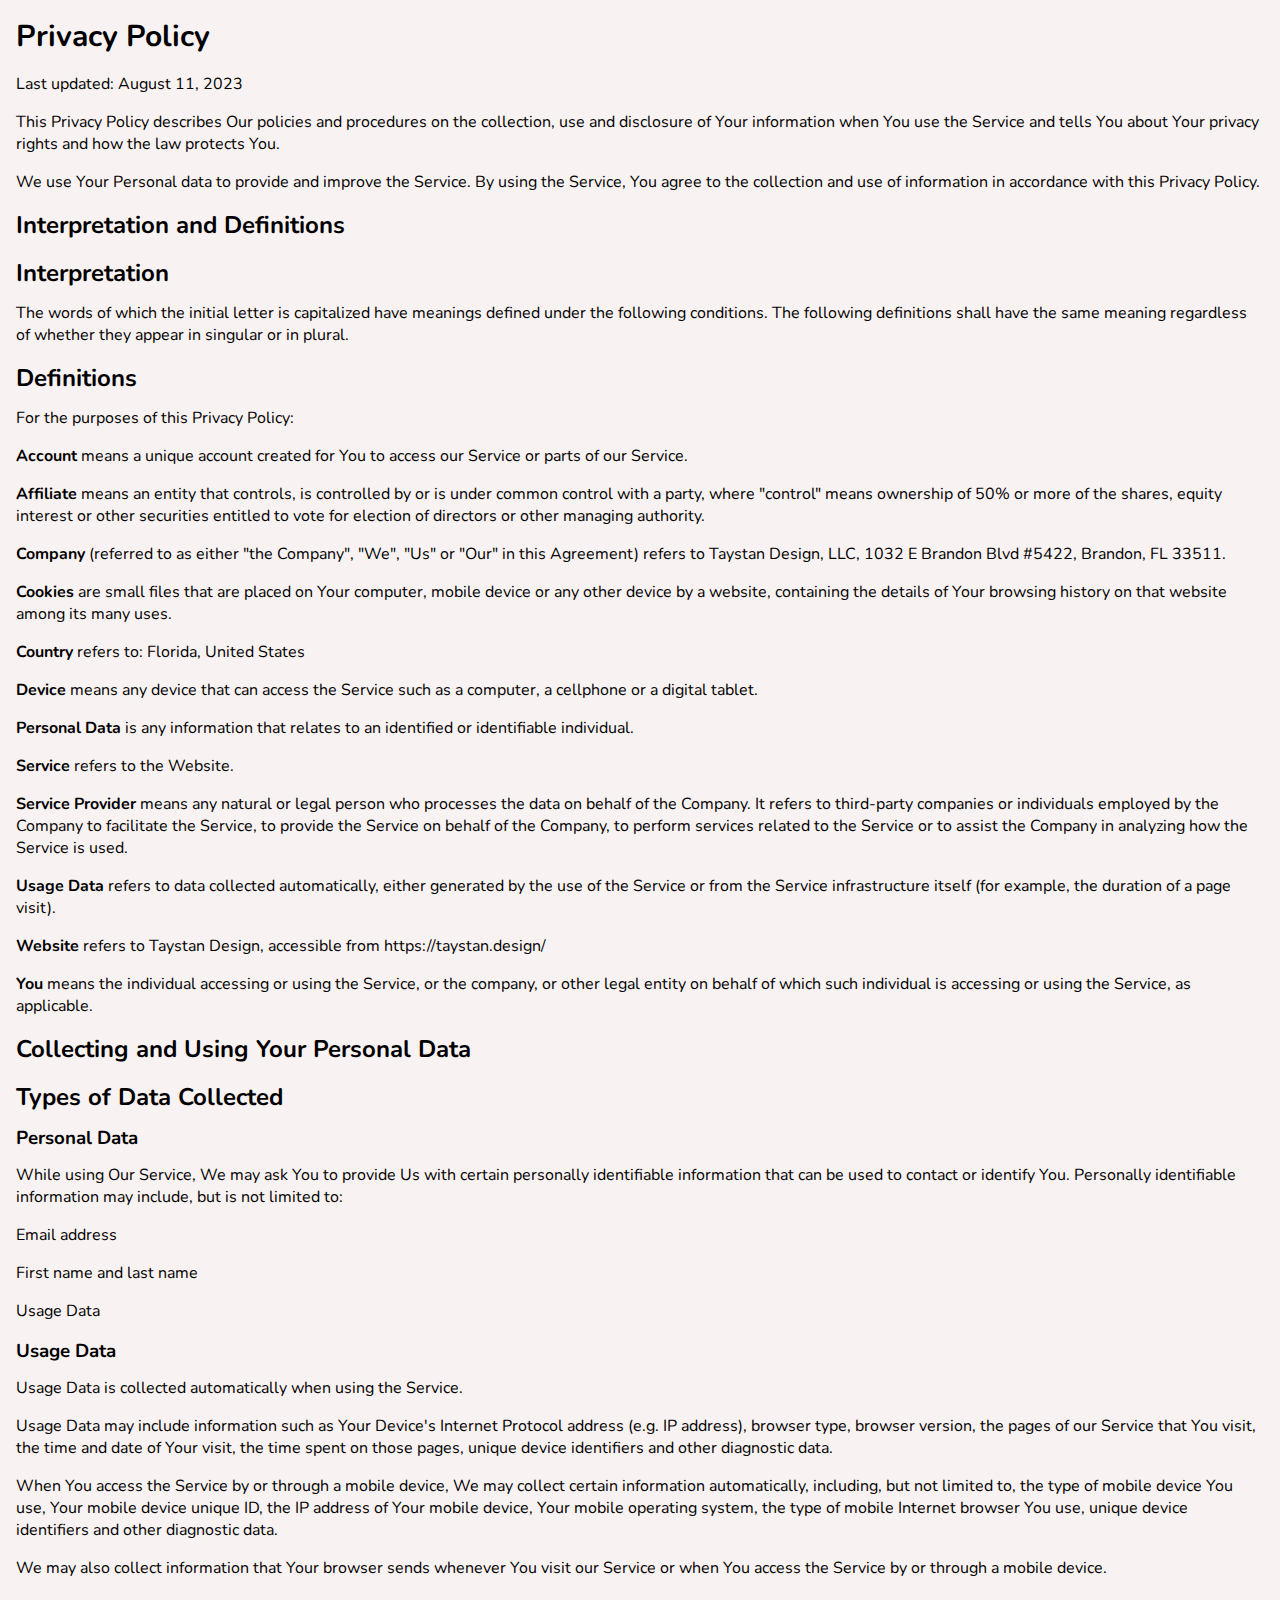
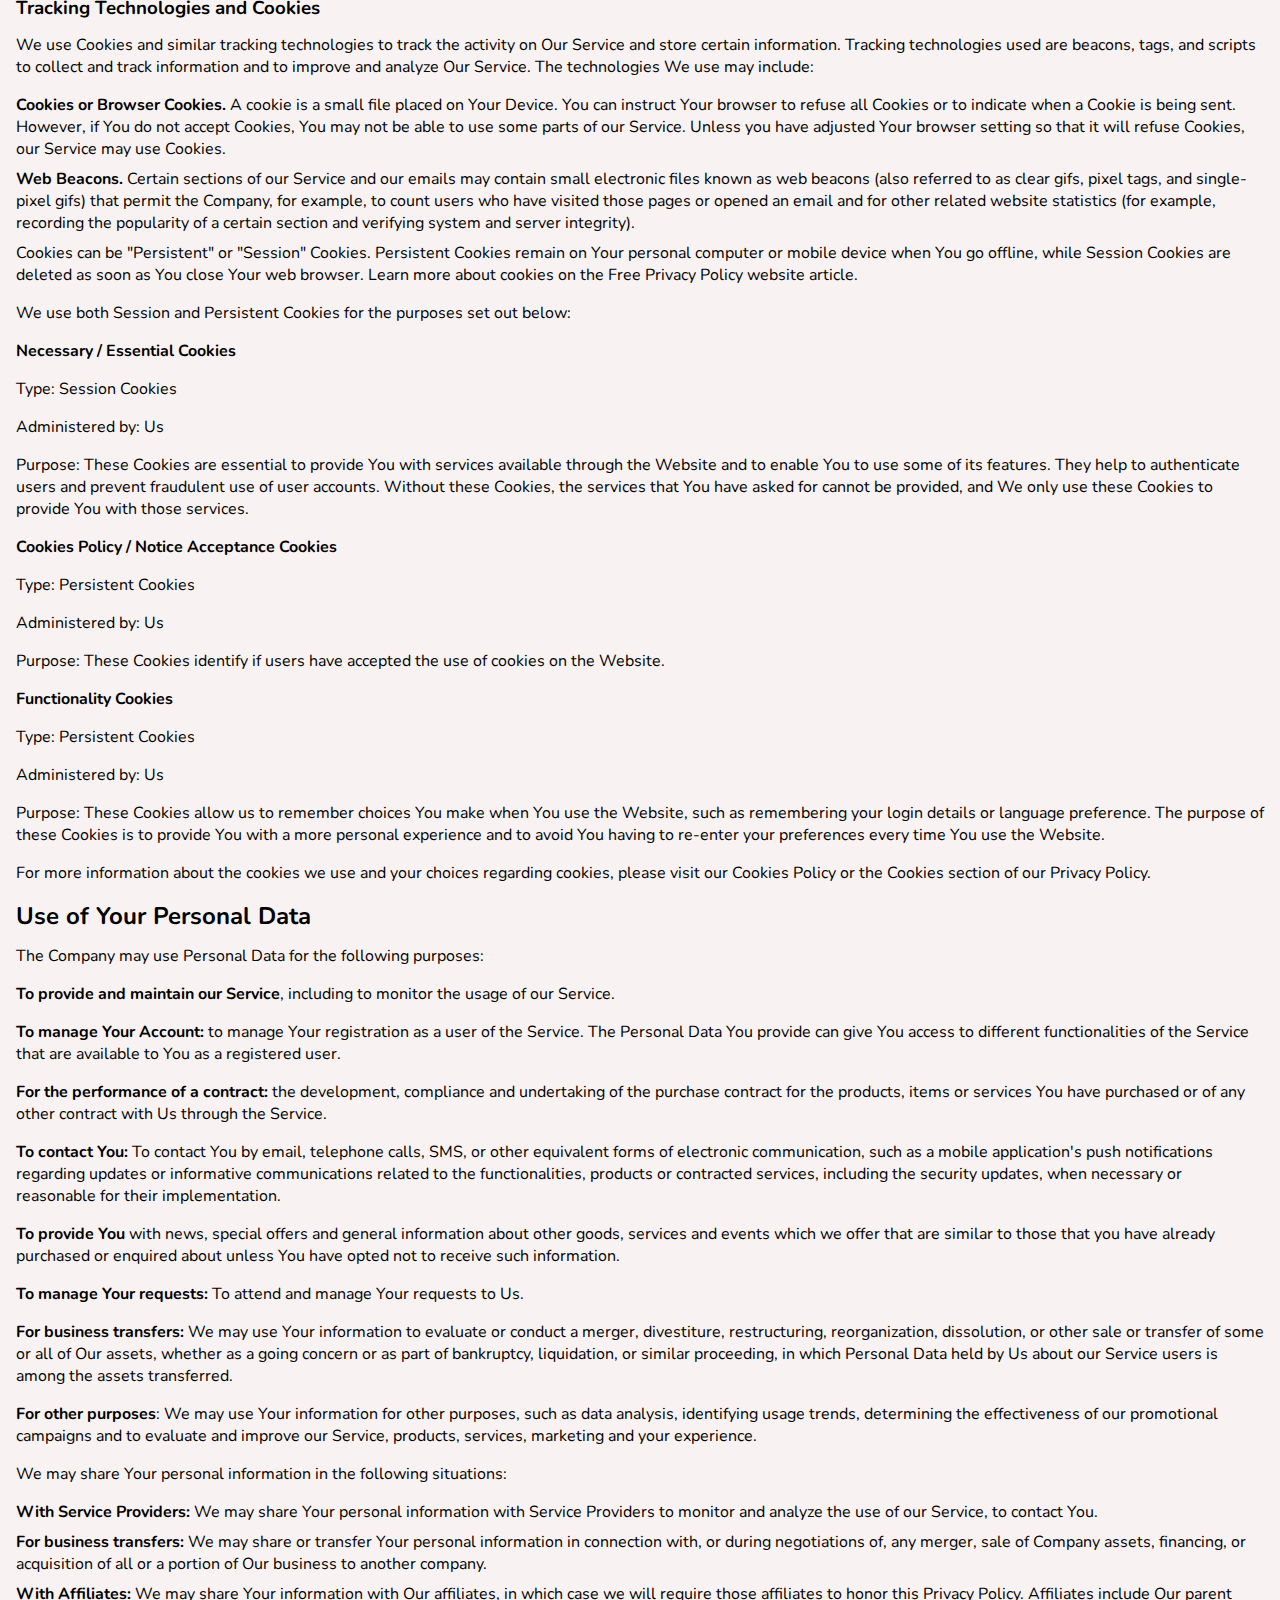
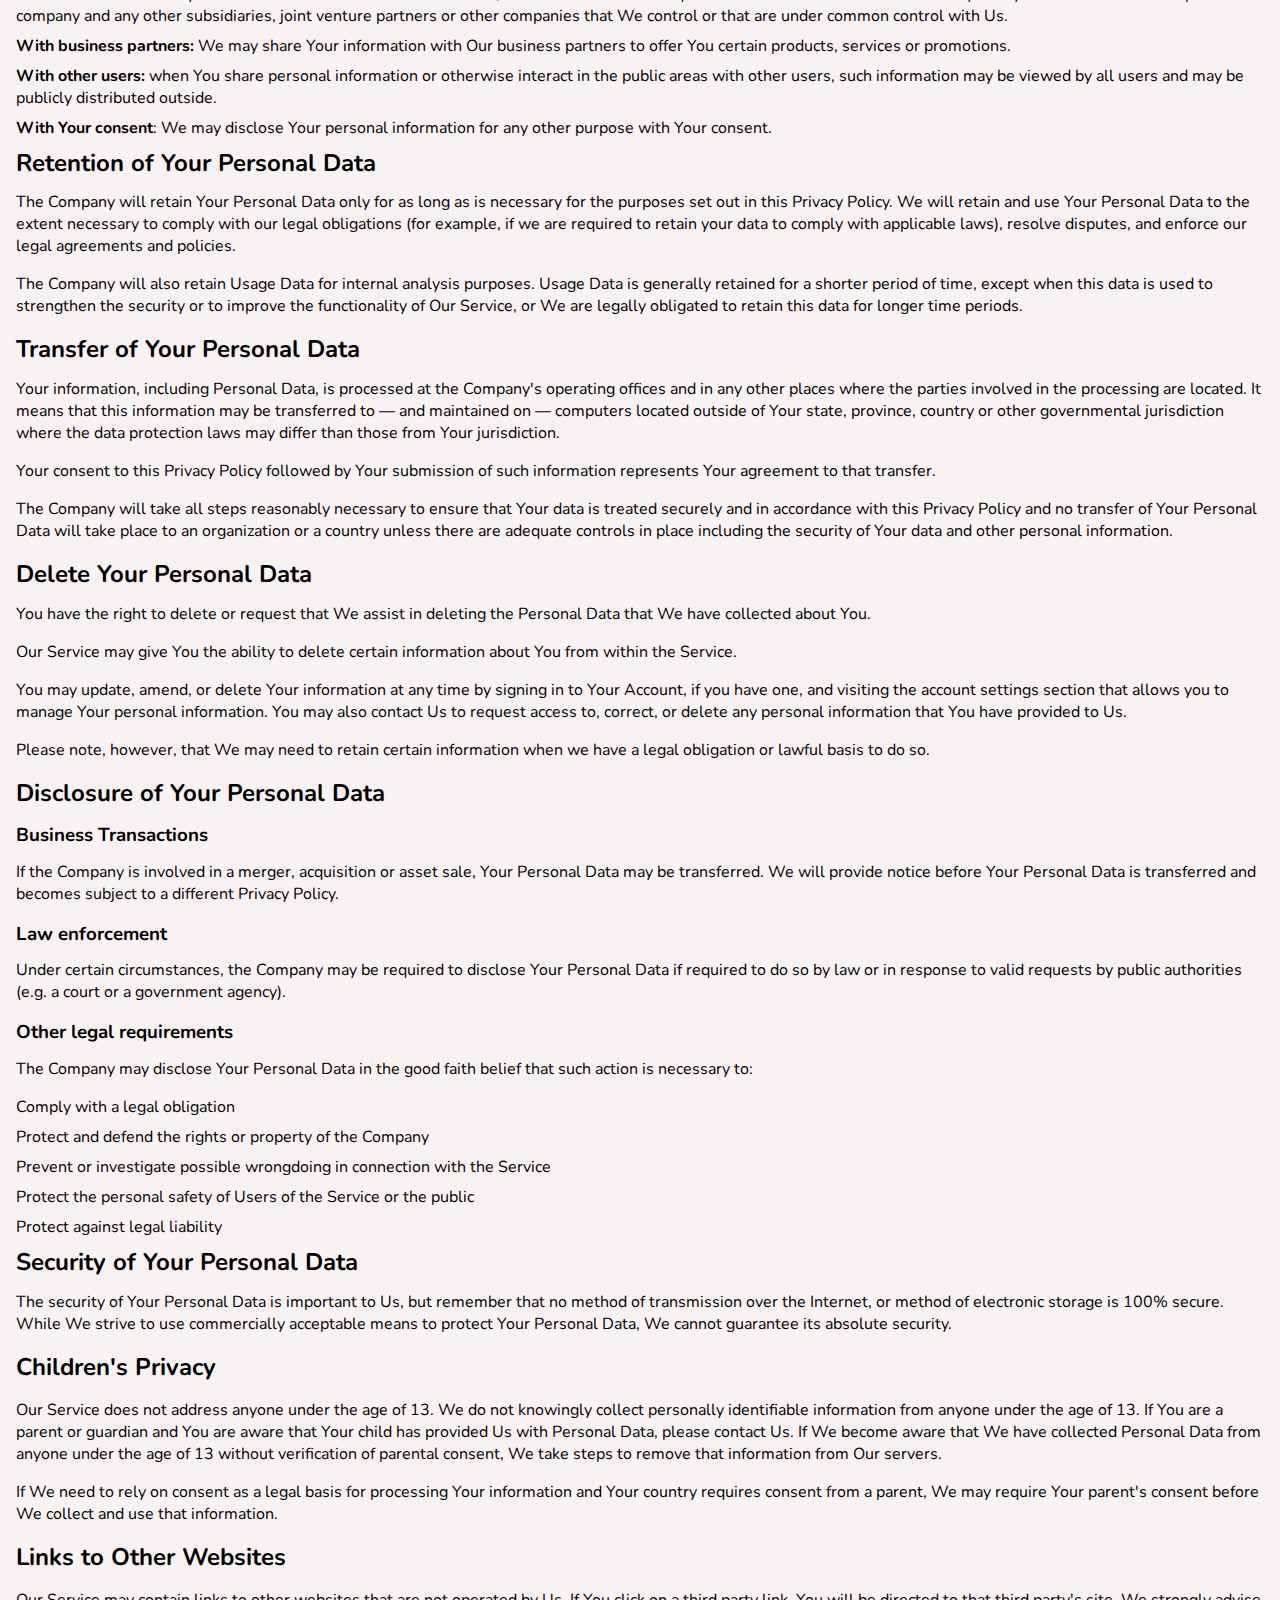
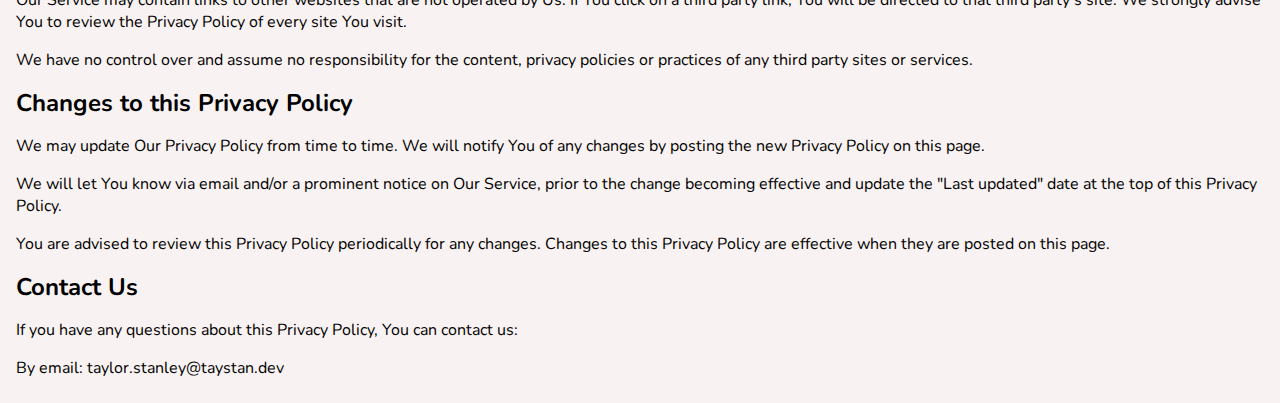
<file: privacy_policy.html>
<!DOCTYPE html>
<html lang="en">
<head>
    <meta charset="UTF-8">
    <meta name="viewport" content="width=device-width, initial-scale=1.0">
    <meta name="description" content="Taystan Privacy Policy">
    <meta property='og:description' content="Taystan Privacy Policy"/>
    <title>Privacy Policy</title>
    <meta property='og:title' content='Taystan Design'/>
    <meta property='og:image' content='https://i.imgur.com/FupfHAq.png/'>
    <meta property='og:description' content="Taystan Freelance Web Designer/Developer and I specialize in creating visually appealing and user-friendly websites for businesses and individuals. Let's work together to make your online presence stand out!"/>
    <meta property='og:url' content='https://taystan.design'/>
    <meta property='og:image:width' content='147' />
    <meta property='og:image:height' content='78' />
    <meta name="keywords" content="Web design services, Freelance web designer, Freelance web developer, Responsive web design, Custom website design, Affordable web design, Professional web development, Creative website solutions, UI/UX design, Mobile-friendly websites, WordPress design and development, Squarespace web design, Shopify web design, Webflow web design, Graphic design for the web, Portfolio website design, Small business website design, Entrepeneur web design, women owned business web design,
    Personal website design, Landing page design, Website redesign, SEO-friendly websites, CMS integration, Front-end development, Website maintenance, HTML/CSS design, Web animation and interactivity, User-centered design">
    <!-- Favicon -->
    <link rel="shortcut icon" type="image/x-icon" href="https://i.imgur.com/FupfHAq.png/">

    <!-- Google Fonts -->
    <link rel="preconnect" href="https://fonts.googleapis.com">
    <link rel="preconnect" href="https://fonts.gstatic.com" crossorigin>
    <link href="https://fonts.googleapis.com/css2?family=Nunito:wght@400;600;700;800;900&display=swap" rel="stylesheet">

    <!-- CSS -->
    <link rel="stylesheet" href="css/styles.css" type="text/css">

    <style>
        h1, p {
            margin-bottom: 1rem;
        }

        h1 {
            font-size: 24px;
        }

        h2, h3 {
            margin-bottom: 0.8rem;
        }

        ul li {
            margin-bottom: 0.5rem;
        }

        body {
            padding: 1rem;
        }
    </style>
</head>
<body>
    <h1 style="font-size: 30px;">Privacy Policy</h1>
<p>Last updated: August 11, 2023</p>
<p>This Privacy Policy describes Our policies and procedures on the collection, use and disclosure of Your information when You use the Service and tells You about Your privacy rights and how the law protects You.</p>
<p>We use Your Personal data to provide and improve the Service. By using the Service, You agree to the collection and use of information in accordance with this Privacy Policy.</p>
<h1>Interpretation and Definitions</h1>
<h2>Interpretation</h2>
<p>The words of which the initial letter is capitalized have meanings defined under the following conditions. The following definitions shall have the same meaning regardless of whether they appear in singular or in plural.</p>
<h2>Definitions</h2>
<p>For the purposes of this Privacy Policy:</p>
<ul>
<li>
<p><strong>Account</strong> means a unique account created for You to access our Service or parts of our Service.</p>
</li>
<li>
<p><strong>Affiliate</strong> means an entity that controls, is controlled by or is under common control with a party, where &quot;control&quot; means ownership of 50% or more of the shares, equity interest or other securities entitled to vote for election of directors or other managing authority.</p>
</li>
<li>
<p><strong>Company</strong> (referred to as either &quot;the Company&quot;, &quot;We&quot;, &quot;Us&quot; or &quot;Our&quot; in this Agreement) refers to Taystan Design, LLC, 1032 E Brandon Blvd #5422, Brandon, FL 33511.</p>
</li>
<li>
<p><strong>Cookies</strong> are small files that are placed on Your computer, mobile device or any other device by a website, containing the details of Your browsing history on that website among its many uses.</p>
</li>
<li>
<p><strong>Country</strong> refers to: Florida,  United States</p>
</li>
<li>
<p><strong>Device</strong> means any device that can access the Service such as a computer, a cellphone or a digital tablet.</p>
</li>
<li>
<p><strong>Personal Data</strong> is any information that relates to an identified or identifiable individual.</p>
</li>
<li>
<p><strong>Service</strong> refers to the Website.</p>
</li>
<li>
<p><strong>Service Provider</strong> means any natural or legal person who processes the data on behalf of the Company. It refers to third-party companies or individuals employed by the Company to facilitate the Service, to provide the Service on behalf of the Company, to perform services related to the Service or to assist the Company in analyzing how the Service is used.</p>
</li>
<li>
<p><strong>Usage Data</strong> refers to data collected automatically, either generated by the use of the Service or from the Service infrastructure itself (for example, the duration of a page visit).</p>
</li>
<li>
<p><strong>Website</strong> refers to Taystan Design, accessible from <a href="https://taystan.design/" rel="external nofollow noopener" target="_blank">https://taystan.design/</a></p>
</li>
<li>
<p><strong>You</strong> means the individual accessing or using the Service, or the company, or other legal entity on behalf of which such individual is accessing or using the Service, as applicable.</p>
</li>
</ul>
<h1>Collecting and Using Your Personal Data</h1>
<h2>Types of Data Collected</h2>
<h3>Personal Data</h3>
<p>While using Our Service, We may ask You to provide Us with certain personally identifiable information that can be used to contact or identify You. Personally identifiable information may include, but is not limited to:</p>
<ul>
<li>
<p>Email address</p>
</li>
<li>
<p>First name and last name</p>
</li>
<li>
<p>Usage Data</p>
</li>
</ul>
<h3>Usage Data</h3>
<p>Usage Data is collected automatically when using the Service.</p>
<p>Usage Data may include information such as Your Device's Internet Protocol address (e.g. IP address), browser type, browser version, the pages of our Service that You visit, the time and date of Your visit, the time spent on those pages, unique device identifiers and other diagnostic data.</p>
<p>When You access the Service by or through a mobile device, We may collect certain information automatically, including, but not limited to, the type of mobile device You use, Your mobile device unique ID, the IP address of Your mobile device, Your mobile operating system, the type of mobile Internet browser You use, unique device identifiers and other diagnostic data.</p>
<p>We may also collect information that Your browser sends whenever You visit our Service or when You access the Service by or through a mobile device.</p>
<h3>Tracking Technologies and Cookies</h3>
<p>We use Cookies and similar tracking technologies to track the activity on Our Service and store certain information. Tracking technologies used are beacons, tags, and scripts to collect and track information and to improve and analyze Our Service. The technologies We use may include:</p>
<ul>
<li><strong>Cookies or Browser Cookies.</strong> A cookie is a small file placed on Your Device. You can instruct Your browser to refuse all Cookies or to indicate when a Cookie is being sent. However, if You do not accept Cookies, You may not be able to use some parts of our Service. Unless you have adjusted Your browser setting so that it will refuse Cookies, our Service may use Cookies.</li>
<li><strong>Web Beacons.</strong> Certain sections of our Service and our emails may contain small electronic files known as web beacons (also referred to as clear gifs, pixel tags, and single-pixel gifs) that permit the Company, for example, to count users who have visited those pages or opened an email and for other related website statistics (for example, recording the popularity of a certain section and verifying system and server integrity).</li>
</ul>
<p>Cookies can be &quot;Persistent&quot; or &quot;Session&quot; Cookies. Persistent Cookies remain on Your personal computer or mobile device when You go offline, while Session Cookies are deleted as soon as You close Your web browser. Learn more about cookies on the <a href="https://www.freeprivacypolicy.com/blog/sample-privacy-policy-template/#Use_Of_Cookies_And_Tracking" target="_blank">Free Privacy Policy website</a> article.</p>
<p>We use both Session and Persistent Cookies for the purposes set out below:</p>
<ul>
<li>
<p><strong>Necessary / Essential Cookies</strong></p>
<p>Type: Session Cookies</p>
<p>Administered by: Us</p>
<p>Purpose: These Cookies are essential to provide You with services available through the Website and to enable You to use some of its features. They help to authenticate users and prevent fraudulent use of user accounts. Without these Cookies, the services that You have asked for cannot be provided, and We only use these Cookies to provide You with those services.</p>
</li>
<li>
<p><strong>Cookies Policy / Notice Acceptance Cookies</strong></p>
<p>Type: Persistent Cookies</p>
<p>Administered by: Us</p>
<p>Purpose: These Cookies identify if users have accepted the use of cookies on the Website.</p>
</li>
<li>
<p><strong>Functionality Cookies</strong></p>
<p>Type: Persistent Cookies</p>
<p>Administered by: Us</p>
<p>Purpose: These Cookies allow us to remember choices You make when You use the Website, such as remembering your login details or language preference. The purpose of these Cookies is to provide You with a more personal experience and to avoid You having to re-enter your preferences every time You use the Website.</p>
</li>
</ul>
<p>For more information about the cookies we use and your choices regarding cookies, please visit our Cookies Policy or the Cookies section of our Privacy Policy.</p>
<h2>Use of Your Personal Data</h2>
<p>The Company may use Personal Data for the following purposes:</p>
<ul>
<li>
<p><strong>To provide and maintain our Service</strong>, including to monitor the usage of our Service.</p>
</li>
<li>
<p><strong>To manage Your Account:</strong> to manage Your registration as a user of the Service. The Personal Data You provide can give You access to different functionalities of the Service that are available to You as a registered user.</p>
</li>
<li>
<p><strong>For the performance of a contract:</strong> the development, compliance and undertaking of the purchase contract for the products, items or services You have purchased or of any other contract with Us through the Service.</p>
</li>
<li>
<p><strong>To contact You:</strong> To contact You by email, telephone calls, SMS, or other equivalent forms of electronic communication, such as a mobile application's push notifications regarding updates or informative communications related to the functionalities, products or contracted services, including the security updates, when necessary or reasonable for their implementation.</p>
</li>
<li>
<p><strong>To provide You</strong> with news, special offers and general information about other goods, services and events which we offer that are similar to those that you have already purchased or enquired about unless You have opted not to receive such information.</p>
</li>
<li>
<p><strong>To manage Your requests:</strong> To attend and manage Your requests to Us.</p>
</li>
<li>
<p><strong>For business transfers:</strong> We may use Your information to evaluate or conduct a merger, divestiture, restructuring, reorganization, dissolution, or other sale or transfer of some or all of Our assets, whether as a going concern or as part of bankruptcy, liquidation, or similar proceeding, in which Personal Data held by Us about our Service users is among the assets transferred.</p>
</li>
<li>
<p><strong>For other purposes</strong>: We may use Your information for other purposes, such as data analysis, identifying usage trends, determining the effectiveness of our promotional campaigns and to evaluate and improve our Service, products, services, marketing and your experience.</p>
</li>
</ul>
<p>We may share Your personal information in the following situations:</p>
<ul>
<li><strong>With Service Providers:</strong> We may share Your personal information with Service Providers to monitor and analyze the use of our Service,  to contact You.</li>
<li><strong>For business transfers:</strong> We may share or transfer Your personal information in connection with, or during negotiations of, any merger, sale of Company assets, financing, or acquisition of all or a portion of Our business to another company.</li>
<li><strong>With Affiliates:</strong> We may share Your information with Our affiliates, in which case we will require those affiliates to honor this Privacy Policy. Affiliates include Our parent company and any other subsidiaries, joint venture partners or other companies that We control or that are under common control with Us.</li>
<li><strong>With business partners:</strong> We may share Your information with Our business partners to offer You certain products, services or promotions.</li>
<li><strong>With other users:</strong> when You share personal information or otherwise interact in the public areas with other users, such information may be viewed by all users and may be publicly distributed outside.</li>
<li><strong>With Your consent</strong>: We may disclose Your personal information for any other purpose with Your consent.</li>
</ul>
<h2>Retention of Your Personal Data</h2>
<p>The Company will retain Your Personal Data only for as long as is necessary for the purposes set out in this Privacy Policy. We will retain and use Your Personal Data to the extent necessary to comply with our legal obligations (for example, if we are required to retain your data to comply with applicable laws), resolve disputes, and enforce our legal agreements and policies.</p>
<p>The Company will also retain Usage Data for internal analysis purposes. Usage Data is generally retained for a shorter period of time, except when this data is used to strengthen the security or to improve the functionality of Our Service, or We are legally obligated to retain this data for longer time periods.</p>
<h2>Transfer of Your Personal Data</h2>
<p>Your information, including Personal Data, is processed at the Company's operating offices and in any other places where the parties involved in the processing are located. It means that this information may be transferred to — and maintained on — computers located outside of Your state, province, country or other governmental jurisdiction where the data protection laws may differ than those from Your jurisdiction.</p>
<p>Your consent to this Privacy Policy followed by Your submission of such information represents Your agreement to that transfer.</p>
<p>The Company will take all steps reasonably necessary to ensure that Your data is treated securely and in accordance with this Privacy Policy and no transfer of Your Personal Data will take place to an organization or a country unless there are adequate controls in place including the security of Your data and other personal information.</p>
<h2>Delete Your Personal Data</h2>
<p>You have the right to delete or request that We assist in deleting the Personal Data that We have collected about You.</p>
<p>Our Service may give You the ability to delete certain information about You from within the Service.</p>
<p>You may update, amend, or delete Your information at any time by signing in to Your Account, if you have one, and visiting the account settings section that allows you to manage Your personal information. You may also contact Us to request access to, correct, or delete any personal information that You have provided to Us.</p>
<p>Please note, however, that We may need to retain certain information when we have a legal obligation or lawful basis to do so.</p>
<h2>Disclosure of Your Personal Data</h2>
<h3>Business Transactions</h3>
<p>If the Company is involved in a merger, acquisition or asset sale, Your Personal Data may be transferred. We will provide notice before Your Personal Data is transferred and becomes subject to a different Privacy Policy.</p>
<h3>Law enforcement</h3>
<p>Under certain circumstances, the Company may be required to disclose Your Personal Data if required to do so by law or in response to valid requests by public authorities (e.g. a court or a government agency).</p>
<h3>Other legal requirements</h3>
<p>The Company may disclose Your Personal Data in the good faith belief that such action is necessary to:</p>
<ul>
<li>Comply with a legal obligation</li>
<li>Protect and defend the rights or property of the Company</li>
<li>Prevent or investigate possible wrongdoing in connection with the Service</li>
<li>Protect the personal safety of Users of the Service or the public</li>
<li>Protect against legal liability</li>
</ul>
<h2>Security of Your Personal Data</h2>
<p>The security of Your Personal Data is important to Us, but remember that no method of transmission over the Internet, or method of electronic storage is 100% secure. While We strive to use commercially acceptable means to protect Your Personal Data, We cannot guarantee its absolute security.</p>
<h1>Children's Privacy</h1>
<p>Our Service does not address anyone under the age of 13. We do not knowingly collect personally identifiable information from anyone under the age of 13. If You are a parent or guardian and You are aware that Your child has provided Us with Personal Data, please contact Us. If We become aware that We have collected Personal Data from anyone under the age of 13 without verification of parental consent, We take steps to remove that information from Our servers.</p>
<p>If We need to rely on consent as a legal basis for processing Your information and Your country requires consent from a parent, We may require Your parent's consent before We collect and use that information.</p>
<h1>Links to Other Websites</h1>
<p>Our Service may contain links to other websites that are not operated by Us. If You click on a third party link, You will be directed to that third party's site. We strongly advise You to review the Privacy Policy of every site You visit.</p>
<p>We have no control over and assume no responsibility for the content, privacy policies or practices of any third party sites or services.</p>
<h1>Changes to this Privacy Policy</h1>
<p>We may update Our Privacy Policy from time to time. We will notify You of any changes by posting the new Privacy Policy on this page.</p>
<p>We will let You know via email and/or a prominent notice on Our Service, prior to the change becoming effective and update the &quot;Last updated&quot; date at the top of this Privacy Policy.</p>
<p>You are advised to review this Privacy Policy periodically for any changes. Changes to this Privacy Policy are effective when they are posted on this page.</p>
<h1>Contact Us</h1>
<p>If you have any questions about this Privacy Policy, You can contact us:</p>
<ul>
<li>By email: taylor.stanley@taystan.dev</li>
</ul>
</body>
</html>
</file>
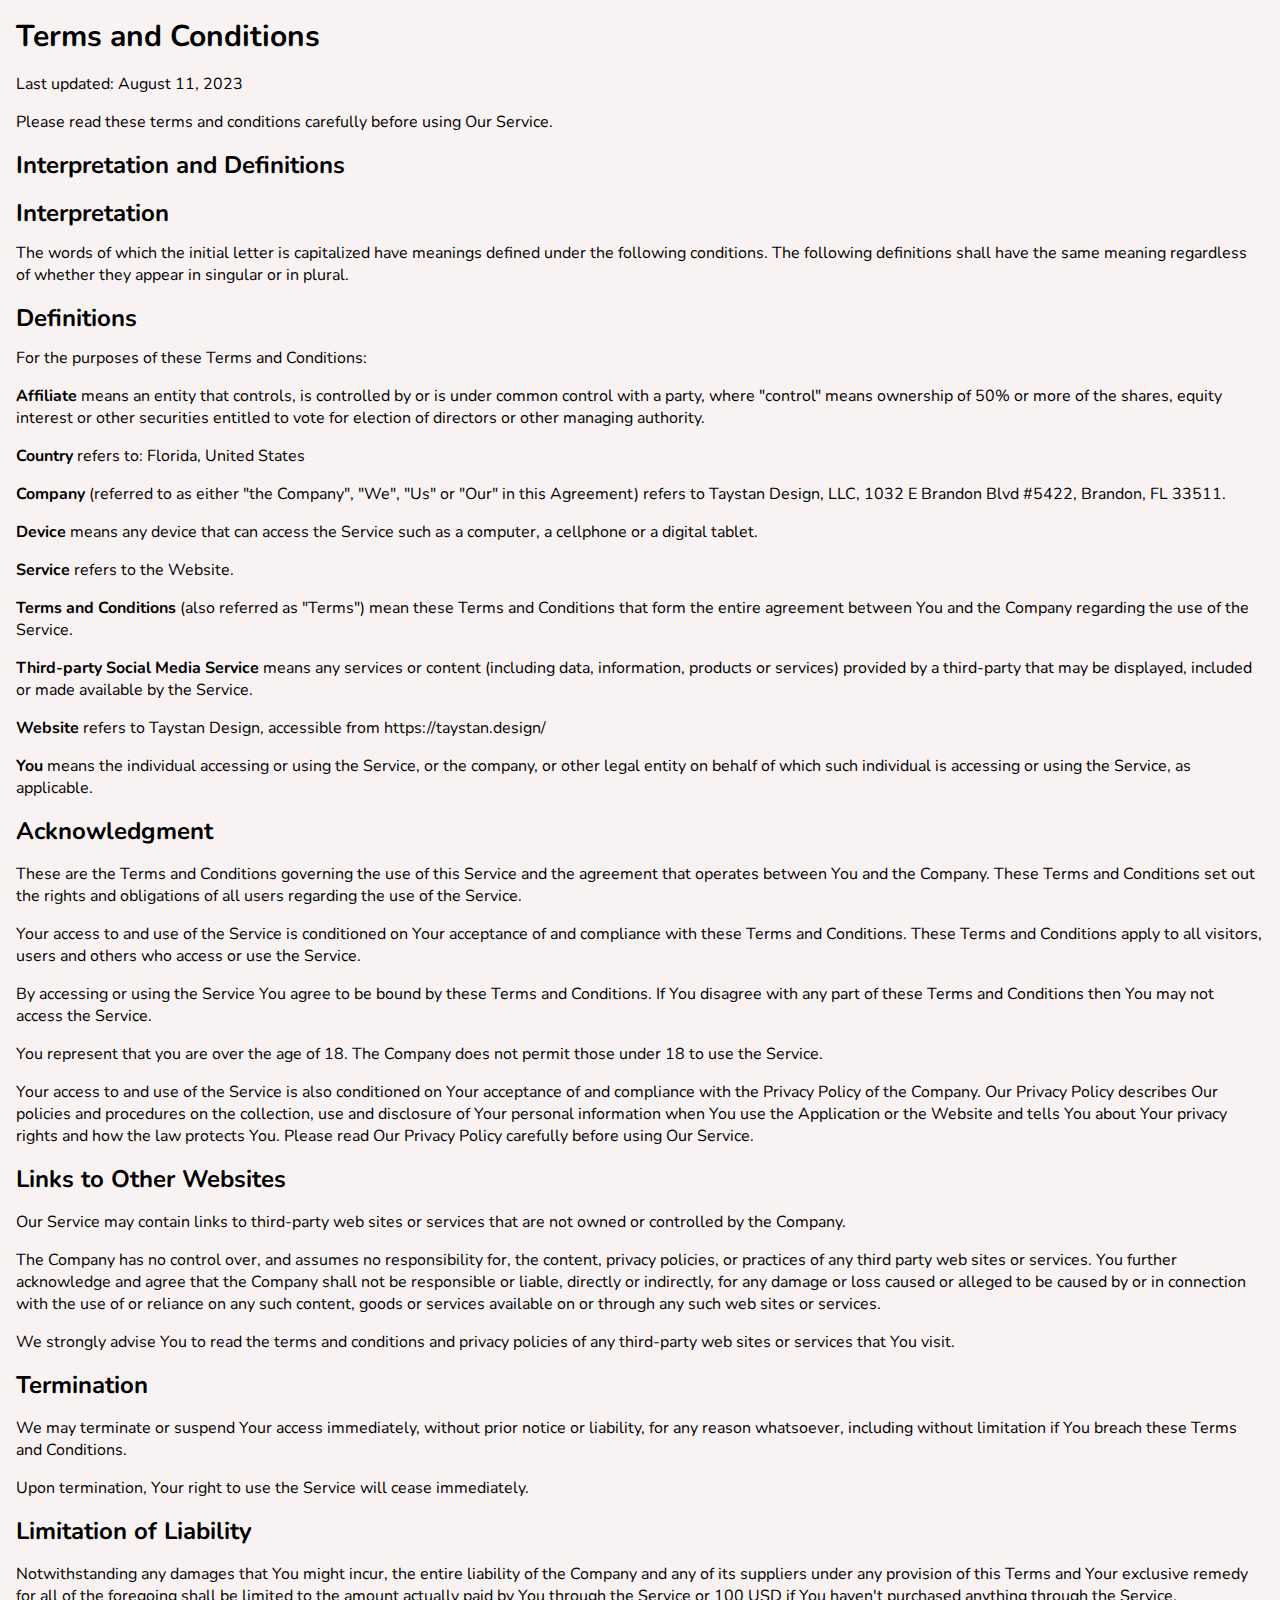
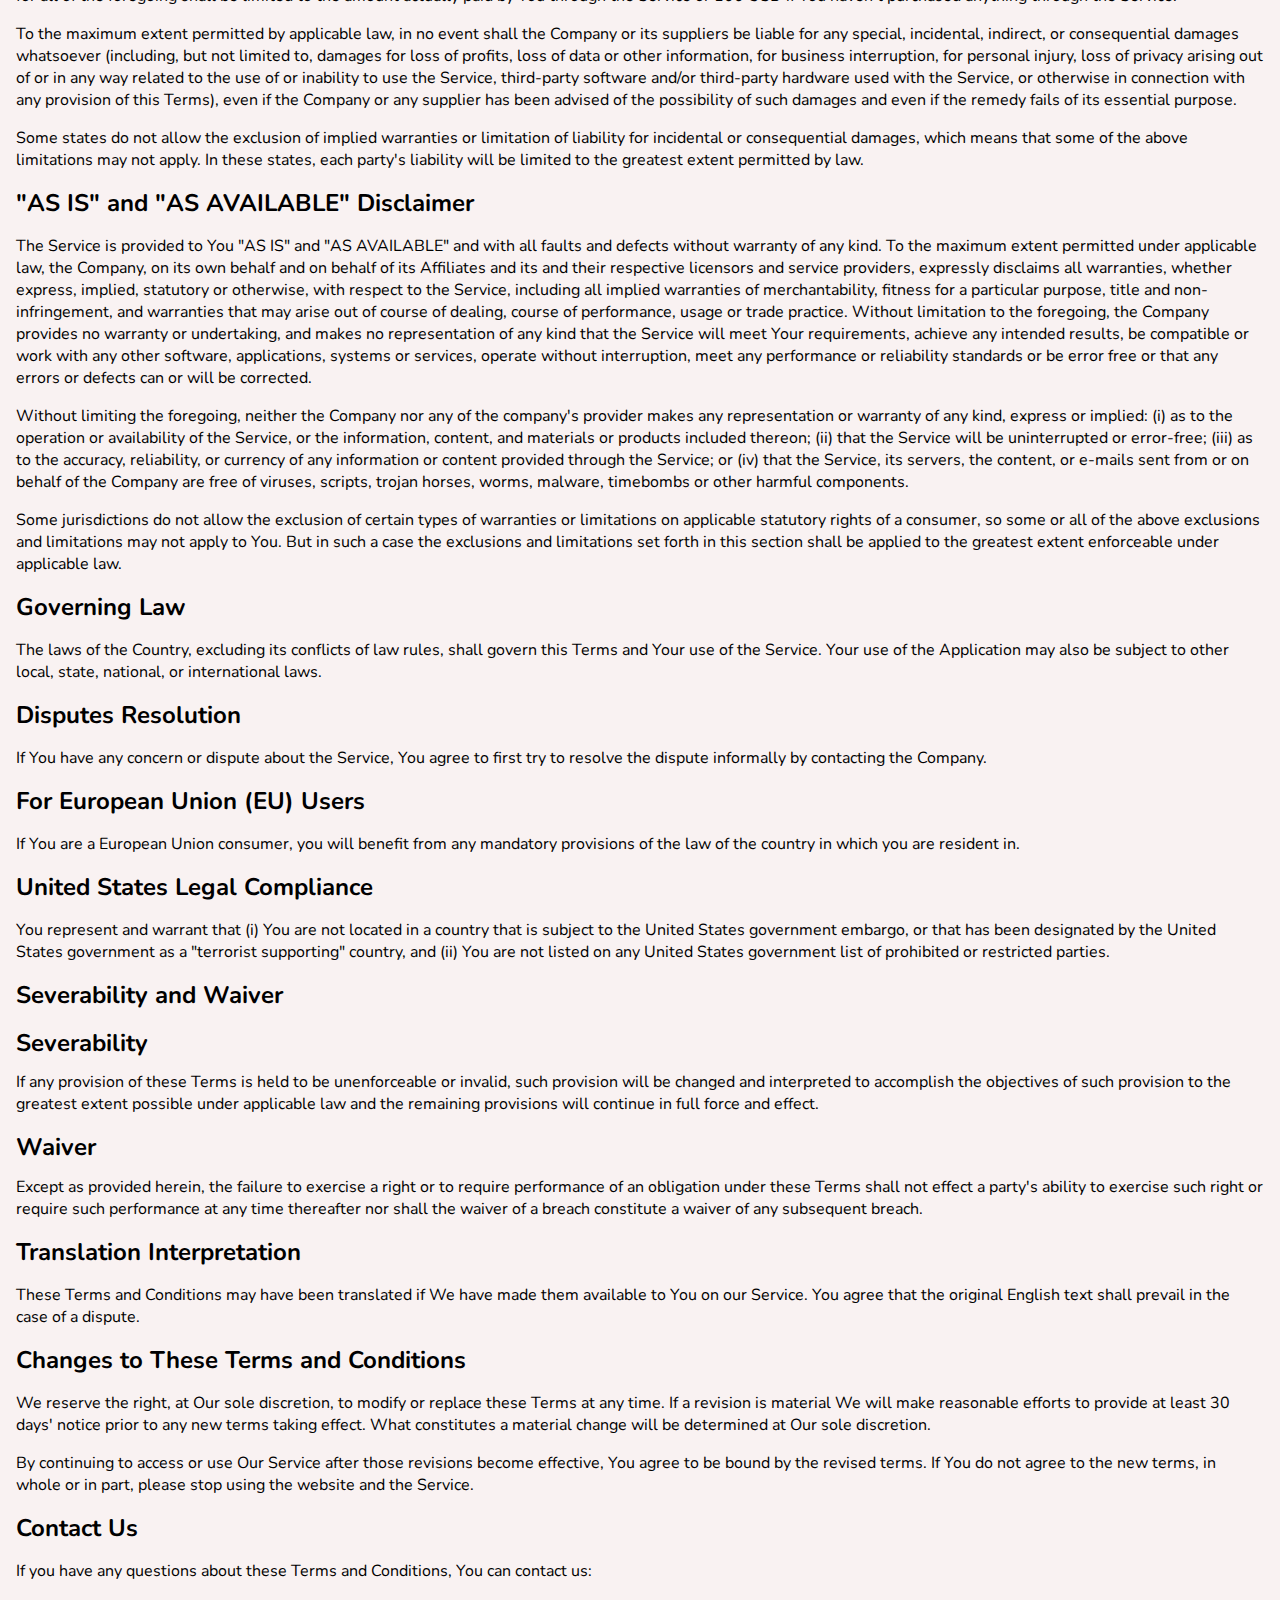
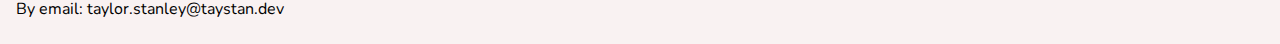
<file: terms_conditions.html>
<!DOCTYPE html>
<html lang="en">
<head>
    <meta charset="UTF-8">
    <meta name="viewport" content="width=device-width, initial-scale=1.0">
    <meta name="description" content="Taystan Terms and Conditions">
    <meta property='og:description' content="Taystan Terms and Conditions"/>
    <title>Terms and Conditions</title>
    <meta property='og:title' content='Taystan Design'/>
    <meta property='og:image' content='https://i.imgur.com/FupfHAq.png/'>
    <meta property='og:description' content="Taystan Freelance Web Designer/Developer and I specialize in creating visually appealing and user-friendly websites for businesses and individuals. Let's work together to make your online presence stand out!"/>
    <meta property='og:url' content='https://taystan.design'/>
    <meta property='og:image:width' content='147' />
    <meta property='og:image:height' content='78' />
    <meta name="keywords" content="Web design services, Freelance web designer, Freelance web developer, Responsive web design, Custom website design, Affordable web design, Professional web development, Creative website solutions, UI/UX design, Mobile-friendly websites, WordPress design and development, Squarespace web design, Shopify web design, Webflow web design, Graphic design for the web, Portfolio website design, Small business website design, Entrepeneur web design, women owned business web design,
    Personal website design, Landing page design, Website redesign, SEO-friendly websites, CMS integration, Front-end development, Website maintenance, HTML/CSS design, Web animation and interactivity, User-centered design">
    <!-- Favicon -->
    <link rel="shortcut icon" type="image/x-icon" href="https://i.imgur.com/FupfHAq.png/">

    <!-- Google Fonts -->
    <link rel="preconnect" href="https://fonts.googleapis.com">
    <link rel="preconnect" href="https://fonts.gstatic.com" crossorigin>
    <link href="https://fonts.googleapis.com/css2?family=Nunito:wght@400;600;700;800;900&display=swap" rel="stylesheet">

    <!-- CSS -->
    <link rel="stylesheet" href="css/styles.css" type="text/css">
    
    <style>
        h1, p {
            margin-bottom: 1rem;
        }

        h1 {
            font-size: 24px;
        }

        h2, h3 {
            margin-bottom: 0.8rem;
        }

        ul li {
            margin-bottom: 0.5rem;
        }

        body {
            padding: 1rem;
        }
    </style>
</head>
<body>
    <h1 style="font-size: 30px;">Terms and Conditions</h1>
<p>Last updated: August 11, 2023</p>
<p>Please read these terms and conditions carefully before using Our Service.</p>
<h1>Interpretation and Definitions</h1>
<h2>Interpretation</h2>
<p>The words of which the initial letter is capitalized have meanings defined under the following conditions. The following definitions shall have the same meaning regardless of whether they appear in singular or in plural.</p>
<h2>Definitions</h2>
<p>For the purposes of these Terms and Conditions:</p>
<ul>
<li>
<p><strong>Affiliate</strong> means an entity that controls, is controlled by or is under common control with a party, where &quot;control&quot; means ownership of 50% or more of the shares, equity interest or other securities entitled to vote for election of directors or other managing authority.</p>
</li>
<li>
<p><strong>Country</strong> refers to: Florida,  United States</p>
</li>
<li>
<p><strong>Company</strong> (referred to as either &quot;the Company&quot;, &quot;We&quot;, &quot;Us&quot; or &quot;Our&quot; in this Agreement) refers to Taystan Design, LLC, 1032 E Brandon Blvd #5422, Brandon, FL 33511.</p>
</li>
<li>
<p><strong>Device</strong> means any device that can access the Service such as a computer, a cellphone or a digital tablet.</p>
</li>
<li>
<p><strong>Service</strong> refers to the Website.</p>
</li>
<li>
<p><strong>Terms and Conditions</strong> (also referred as &quot;Terms&quot;) mean these Terms and Conditions that form the entire agreement between You and the Company regarding the use of the Service.</p>
</li>
<li>
<p><strong>Third-party Social Media Service</strong> means any services or content (including data, information, products or services) provided by a third-party that may be displayed, included or made available by the Service.</p>
</li>
<li>
<p><strong>Website</strong> refers to Taystan Design, accessible from <a href="https://taystan.design/" rel="external nofollow noopener" target="_blank">https://taystan.design/</a></p>
</li>
<li>
<p><strong>You</strong> means the individual accessing or using the Service, or the company, or other legal entity on behalf of which such individual is accessing or using the Service, as applicable.</p>
</li>
</ul>
<h1>Acknowledgment</h1>
<p>These are the Terms and Conditions governing the use of this Service and the agreement that operates between You and the Company. These Terms and Conditions set out the rights and obligations of all users regarding the use of the Service.</p>
<p>Your access to and use of the Service is conditioned on Your acceptance of and compliance with these Terms and Conditions. These Terms and Conditions apply to all visitors, users and others who access or use the Service.</p>
<p>By accessing or using the Service You agree to be bound by these Terms and Conditions. If You disagree with any part of these Terms and Conditions then You may not access the Service.</p>
<p>You represent that you are over the age of 18. The Company does not permit those under 18 to use the Service.</p>
<p>Your access to and use of the Service is also conditioned on Your acceptance of and compliance with the Privacy Policy of the Company. Our Privacy Policy describes Our policies and procedures on the collection, use and disclosure of Your personal information when You use the Application or the Website and tells You about Your privacy rights and how the law protects You. Please read Our Privacy Policy carefully before using Our Service.</p>
<h1>Links to Other Websites</h1>
<p>Our Service may contain links to third-party web sites or services that are not owned or controlled by the Company.</p>
<p>The Company has no control over, and assumes no responsibility for, the content, privacy policies, or practices of any third party web sites or services. You further acknowledge and agree that the Company shall not be responsible or liable, directly or indirectly, for any damage or loss caused or alleged to be caused by or in connection with the use of or reliance on any such content, goods or services available on or through any such web sites or services.</p>
<p>We strongly advise You to read the terms and conditions and privacy policies of any third-party web sites or services that You visit.</p>
<h1>Termination</h1>
<p>We may terminate or suspend Your access immediately, without prior notice or liability, for any reason whatsoever, including without limitation if You breach these Terms and Conditions.</p>
<p>Upon termination, Your right to use the Service will cease immediately.</p>
<h1>Limitation of Liability</h1>
<p>Notwithstanding any damages that You might incur, the entire liability of the Company and any of its suppliers under any provision of this Terms and Your exclusive remedy for all of the foregoing shall be limited to the amount actually paid by You through the Service or 100 USD if You haven't purchased anything through the Service.</p>
<p>To the maximum extent permitted by applicable law, in no event shall the Company or its suppliers be liable for any special, incidental, indirect, or consequential damages whatsoever (including, but not limited to, damages for loss of profits, loss of data or other information, for business interruption, for personal injury, loss of privacy arising out of or in any way related to the use of or inability to use the Service, third-party software and/or third-party hardware used with the Service, or otherwise in connection with any provision of this Terms), even if the Company or any supplier has been advised of the possibility of such damages and even if the remedy fails of its essential purpose.</p>
<p>Some states do not allow the exclusion of implied warranties or limitation of liability for incidental or consequential damages, which means that some of the above limitations may not apply. In these states, each party's liability will be limited to the greatest extent permitted by law.</p>
<h1>&quot;AS IS&quot; and &quot;AS AVAILABLE&quot; Disclaimer</h1>
<p>The Service is provided to You &quot;AS IS&quot; and &quot;AS AVAILABLE&quot; and with all faults and defects without warranty of any kind. To the maximum extent permitted under applicable law, the Company, on its own behalf and on behalf of its Affiliates and its and their respective licensors and service providers, expressly disclaims all warranties, whether express, implied, statutory or otherwise, with respect to the Service, including all implied warranties of merchantability, fitness for a particular purpose, title and non-infringement, and warranties that may arise out of course of dealing, course of performance, usage or trade practice. Without limitation to the foregoing, the Company provides no warranty or undertaking, and makes no representation of any kind that the Service will meet Your requirements, achieve any intended results, be compatible or work with any other software, applications, systems or services, operate without interruption, meet any performance or reliability standards or be error free or that any errors or defects can or will be corrected.</p>
<p>Without limiting the foregoing, neither the Company nor any of the company's provider makes any representation or warranty of any kind, express or implied: (i) as to the operation or availability of the Service, or the information, content, and materials or products included thereon; (ii) that the Service will be uninterrupted or error-free; (iii) as to the accuracy, reliability, or currency of any information or content provided through the Service; or (iv) that the Service, its servers, the content, or e-mails sent from or on behalf of the Company are free of viruses, scripts, trojan horses, worms, malware, timebombs or other harmful components.</p>
<p>Some jurisdictions do not allow the exclusion of certain types of warranties or limitations on applicable statutory rights of a consumer, so some or all of the above exclusions and limitations may not apply to You. But in such a case the exclusions and limitations set forth in this section shall be applied to the greatest extent enforceable under applicable law.</p>
<h1>Governing Law</h1>
<p>The laws of the Country, excluding its conflicts of law rules, shall govern this Terms and Your use of the Service. Your use of the Application may also be subject to other local, state, national, or international laws.</p>
<h1>Disputes Resolution</h1>
<p>If You have any concern or dispute about the Service, You agree to first try to resolve the dispute informally by contacting the Company.</p>
<h1>For European Union (EU) Users</h1>
<p>If You are a European Union consumer, you will benefit from any mandatory provisions of the law of the country in which you are resident in.</p>
<h1>United States Legal Compliance</h1>
<p>You represent and warrant that (i) You are not located in a country that is subject to the United States government embargo, or that has been designated by the United States government as a &quot;terrorist supporting&quot; country, and (ii) You are not listed on any United States government list of prohibited or restricted parties.</p>
<h1>Severability and Waiver</h1>
<h2>Severability</h2>
<p>If any provision of these Terms is held to be unenforceable or invalid, such provision will be changed and interpreted to accomplish the objectives of such provision to the greatest extent possible under applicable law and the remaining provisions will continue in full force and effect.</p>
<h2>Waiver</h2>
<p>Except as provided herein, the failure to exercise a right or to require performance of an obligation under these Terms shall not effect a party's ability to exercise such right or require such performance at any time thereafter nor shall the waiver of a breach constitute a waiver of any subsequent breach.</p>
<h1>Translation Interpretation</h1>
<p>These Terms and Conditions may have been translated if We have made them available to You on our Service.
You agree that the original English text shall prevail in the case of a dispute.</p>
<h1>Changes to These Terms and Conditions</h1>
<p>We reserve the right, at Our sole discretion, to modify or replace these Terms at any time. If a revision is material We will make reasonable efforts to provide at least 30 days' notice prior to any new terms taking effect. What constitutes a material change will be determined at Our sole discretion.</p>
<p>By continuing to access or use Our Service after those revisions become effective, You agree to be bound by the revised terms. If You do not agree to the new terms, in whole or in part, please stop using the website and the Service.</p>
<h1>Contact Us</h1>
<p>If you have any questions about these Terms and Conditions, You can contact us:</p>
<ul>
<li>By email: taylor.stanley@taystan.dev</li>
</ul>
</body>
</html>
</file>
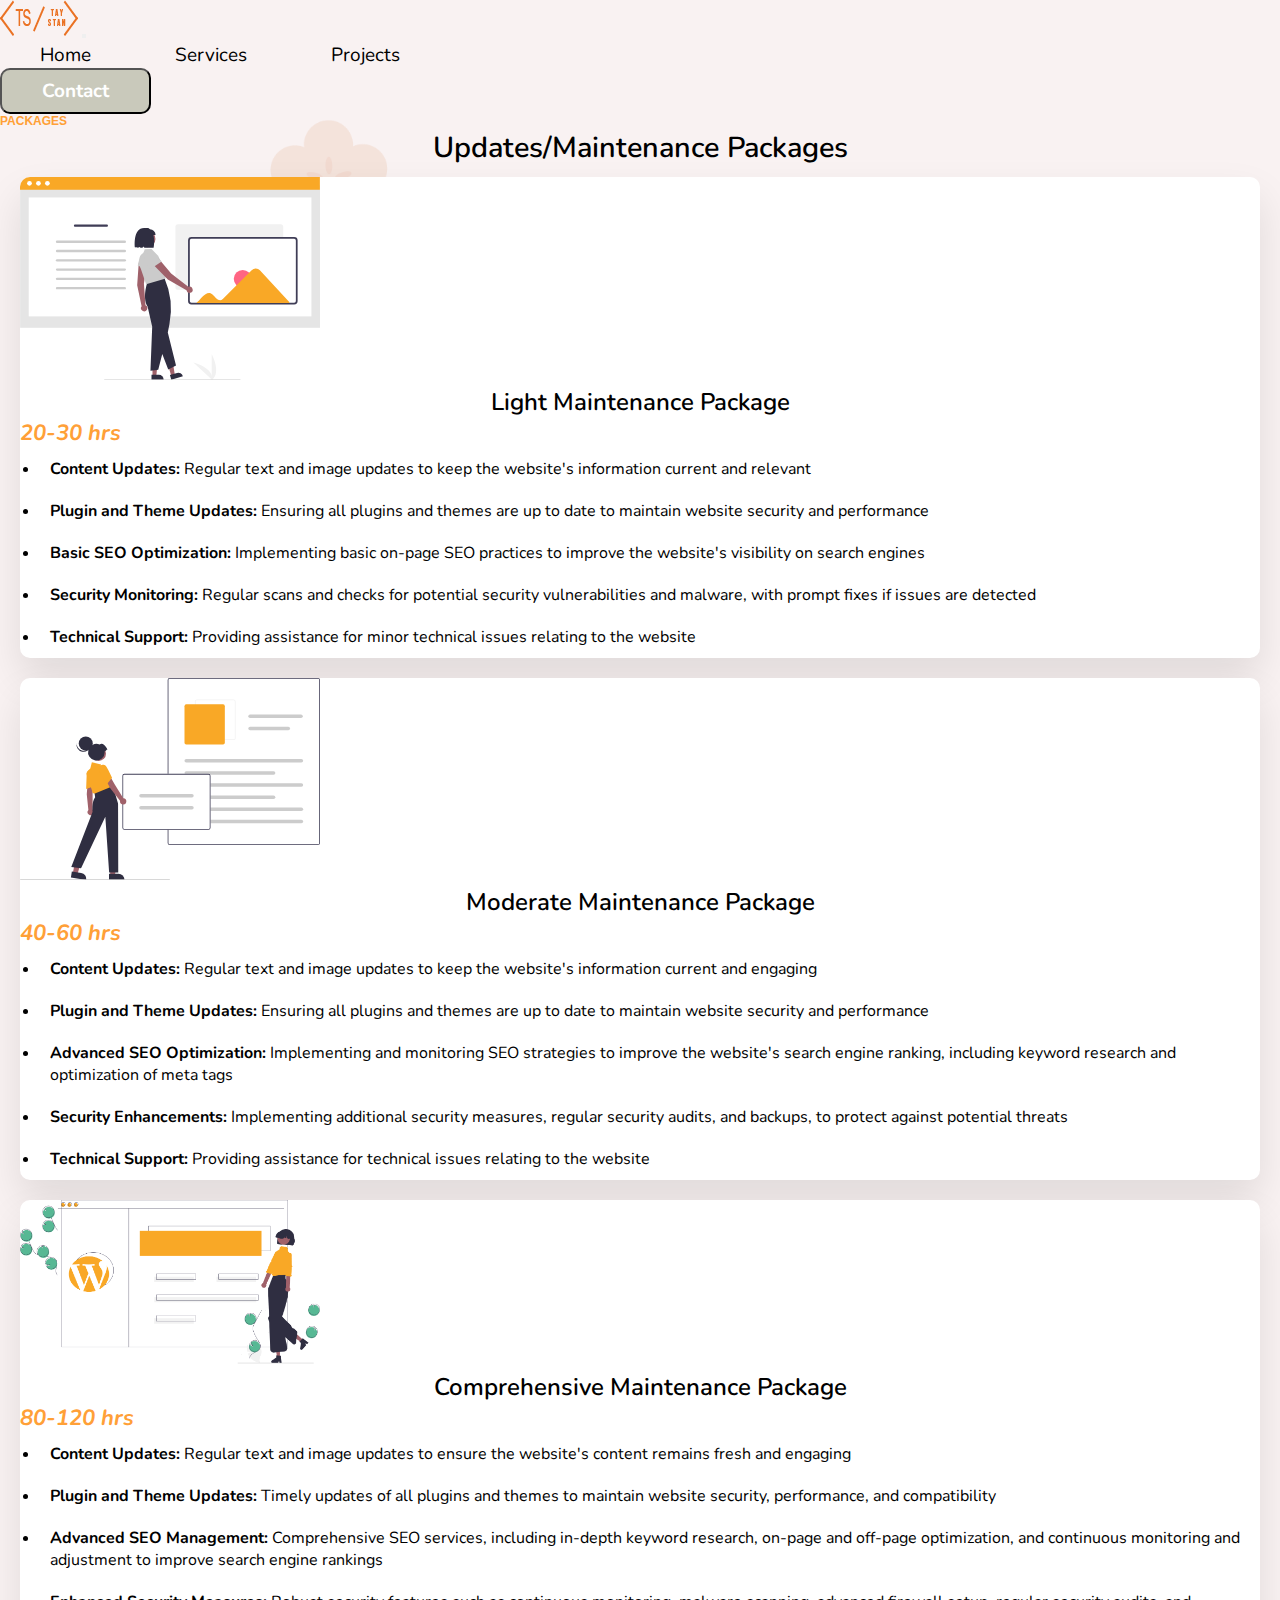
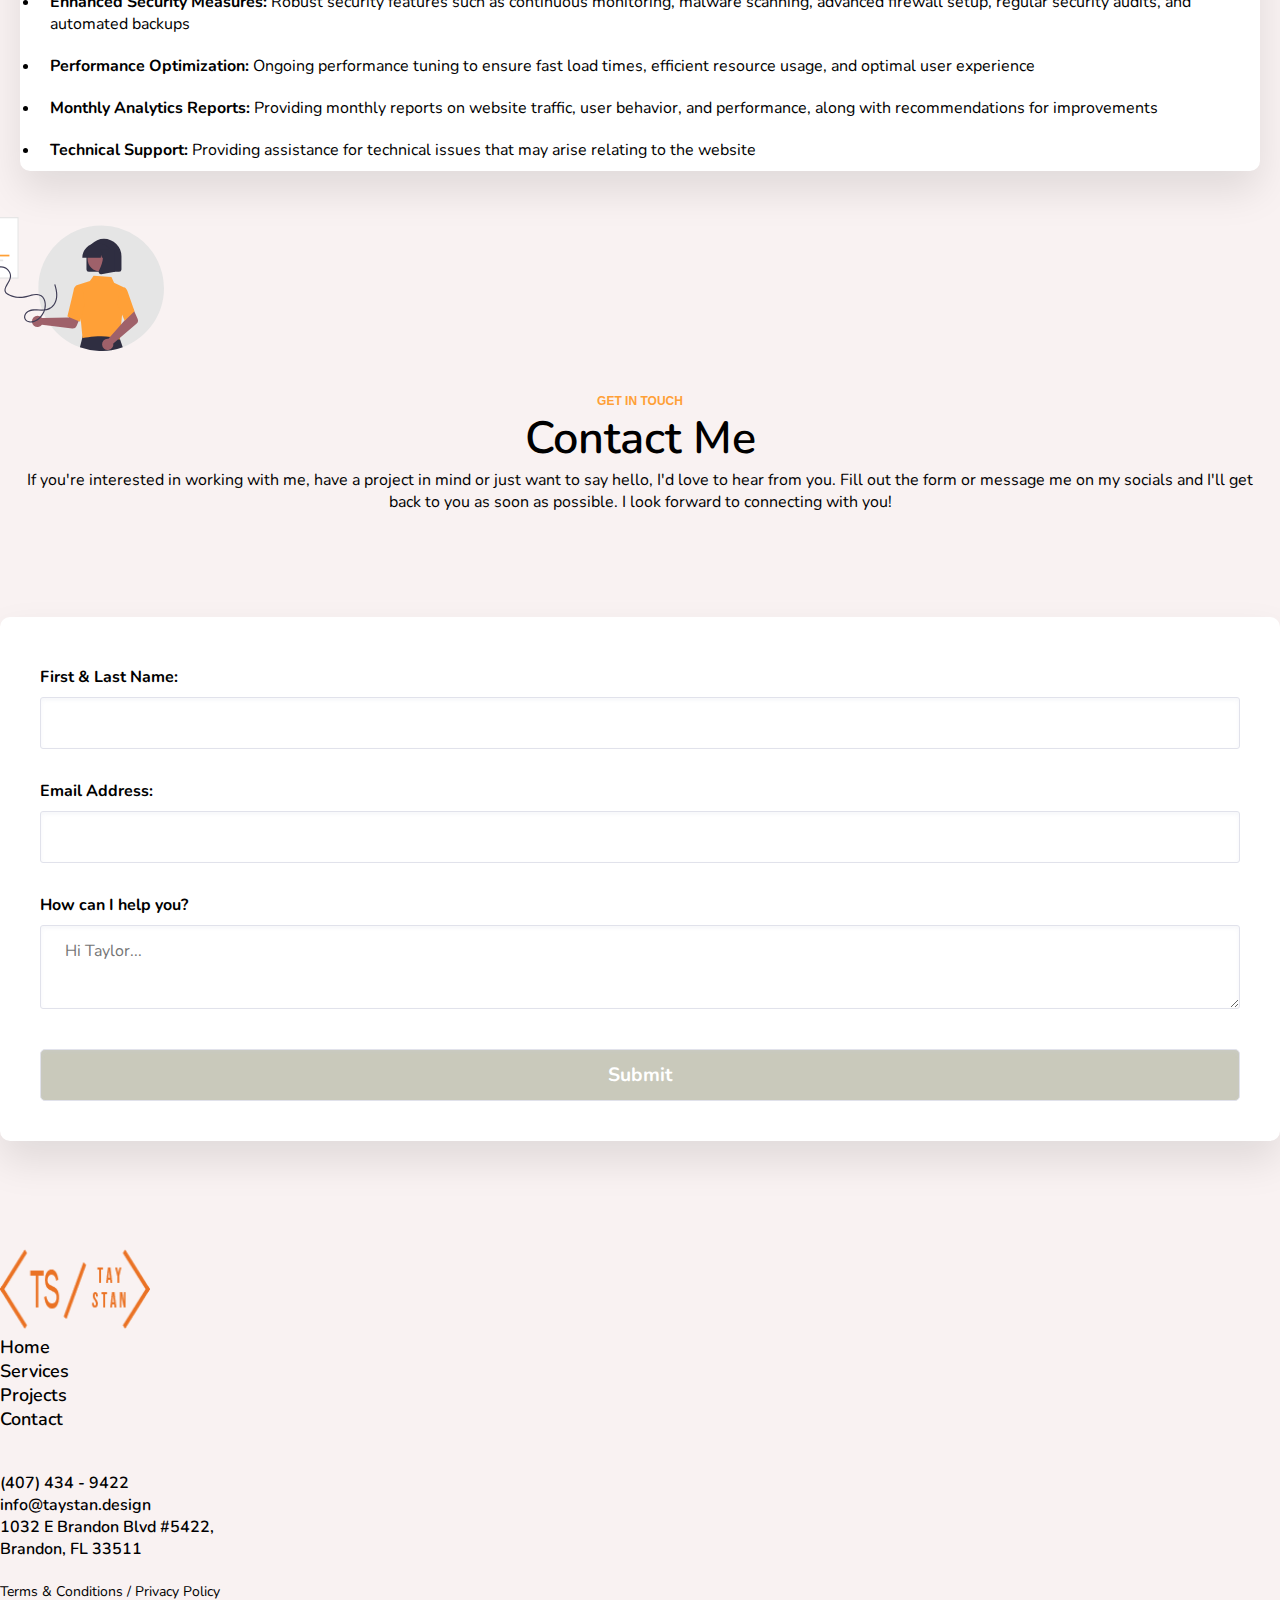
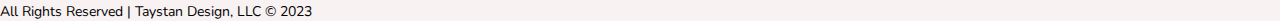
<file: updates.html>
<!DOCTYPE html>
<html lang="en">
<head>
    <meta charset="UTF-8">
    <meta http-equiv="X-UA-Compatible" content="IE=edge">
    <meta name="viewport" content="width=device-width, initial-scale=1.0">
    <meta name="author" content="Taylor Stanley Taystan">
    <meta name="description" content="Taystan Freelance Web Designer/Developer and I specialize in creating visually appealing and user-friendly websites for businesses and individuals. Let's work together to make your online presence stand out!">
    <title>Taystan Design</title>

    <meta property='og:title' content='Taystan Design'/>
    <meta property='og:image' content='https://i.imgur.com/FupfHAq.png/'>
    <meta property='og:description' content="Taystan Freelance Web Designer/Developer and I specialize in creating visually appealing and user-friendly websites for businesses and individuals. Let's work together to make your online presence stand out!"/>
    <meta property='og:url' content='https://taystan.design'/>
    <meta property='og:image:width' content='147' />
    <meta property='og:image:height' content='78' />
    <meta name="keywords" content="Web design services, Freelance web designer, Freelance web developer, Responsive web design, Custom website design, Affordable web design, Professional web development, Creative website solutions, UI/UX design, Mobile-friendly websites, WordPress design and development, Squarespace web design, Shopify web design, Webflow web design, Graphic design for the web, Portfolio website design, Small business website design, Entrepeneur web design, women owned business web design,
    Personal website design, Landing page design, Website redesign, SEO-friendly websites, CMS integration, Front-end development, Website maintenance, HTML/CSS design, Web animation and interactivity, User-centered design">

    <!-- CSS -->
    <link rel="stylesheet" href="css/styles.css" type="text/css">

    <!-- Bootstrap -->
    <link href="https://cdn.jsdelivr.net/npm/bootstrap@5.0.2/dist/css/bootstrap.min.css" rel="stylesheet" integrity="sha384-EVSTQN3/azprG1Anm3QDgpJLIm9Nao0Yz1ztcQTwFspd3yD65VohhpuuCOmLASjC" crossorigin="anonymous">

    <!-- CSS -->
    <link rel="stylesheet" href="css/styles.css" type="text/css">

    <!-- JS -->
    <script src="script/script.js"></script>

    <!-- Google Fonts -->
    <link rel="preconnect" href="https://fonts.googleapis.com">
    <link rel="preconnect" href="https://fonts.gstatic.com" crossorigin>
    <link href="https://fonts.googleapis.com/css2?family=Nunito:wght@400;600;700;800;900&display=swap" rel="stylesheet">

    <!-- Font/Icon Library -->
    <link rel="stylesheet" href="https://cdnjs.cloudflare.com/ajax/libs/font-awesome/6.2.0/css/all.min.css" integrity="sha512-xh6O/CkQoPOWDdYTDqeRdPCVd1SpvCA9XXcUnZS2FmJNp1coAFzvtCN9BmamE+4aHK8yyUHUSCcJHgXloTyT2A==" crossorigin="anonymous" referrerpolicy="no-referrer" />

    <!-- Favicon -->
    <link rel="shortcut icon" type="image/x-icon" href="https://i.imgur.com/FupfHAq.png/">

    <!-- -------------- AOS Library ----------- -->
    <link href="https://unpkg.com/aos@2.3.1/dist/aos.css" rel="stylesheet">

    <!-- SEO Audit -->
    <meta name="ahrefs-site-verification" content="6e51f8e072d55c42d1f5739641e91229df26ba574e37fcc0cb76be2cffdfa7bf">

    <!-- Google tag (gtag.js) -->
    <script async src="https://www.googletagmanager.com/gtag/js?id=G-XVMJ6ZJDF2"></script>
        <script>
        window.dataLayer = window.dataLayer || [];
        function gtag(){dataLayer.push(arguments);}
        gtag('js', new Date());

        gtag('config', 'G-XVMJ6ZJDF2');
    </script>
</head>
<body id="flower-bg">
    <!-- Navigation Bar -->
    <nav class="navbar navbar-expand-lg navbar-light"><!--bg-light-->
        <div class="container-fluid">
          <a class="navbar-brand" href="#">
            <img src="./images/taystan-logo.png" alt="Taystan Logo">
          </a>
          <button class="navbar-toggler" type="button" data-bs-toggle="collapse" data-bs-target="#navbarNavAltMarkup" aria-controls="navbarNavAltMarkup" aria-expanded="false" aria-label="Toggle navigation">
            <span class="navbar-toggler-icon"></span>
          </button>
          <div class="collapse navbar-collapse" id="navbarNavAltMarkup">
            <div class="navbar-nav ms-auto">
                    <a class="nav-link nav-menu ms-1 me-1 text-center" aria-current="page" href="https://taystan.design/#home">Home</a>
                    <a class="nav-link nav-menu ms-1 me-1 text-center" href="https://taystan.design/#services">Services</a>
                    <a class="nav-link nav-menu ms-1 me-lg-3 text-center" href="https://taystan.design/#projects">Projects</a>
                    <a href="https://taystan.design/#contact" style="color:white; text-decoration:none;">
                      <button class="btn rounded-pill contact-btn me-2 w-100" type="button">
                        Contact
                      </button>
                    </a>
            </div>
          </div>
        </div>
    </nav>


<!-- Updates/Maintenance -->
<section>
    <div class="container mx-auto d-flex justify-content-center align-items-center flex-column mb-4 mt-4">
        <h1 class="contact-subtitle text-center text-nowrap">Packages</h1>
        <h1 class="contact-title updates-title">Updates/Maintenance Packages</h1>
    </div>
    <div class="container-fluid">
        <div class="container mx-auto row d-flex align-items-center justify-content-center flex-column gy-4">

            <!-- Light -->
            <div class="col-12 d-flex align-items-center justify-content-center flex-column">
                <div class="price-card">
                    <div class="p-4 mt-4 d-flex align-items-center justify-content-center flex-column">
                        <img src="./images/undraw_website_setup_re_d4y9.svg" alt="Credit: Undraw - Website Setup Illustration" width='300px' class="img-fluid">
                        <h2 class="updates-name p-2 mt-4">Light Maintenance Package</h2>
                        <h3 class="updates-hrs pb-lg-4">20-30 hrs</h3>
                        <ul class="update-ul">
                            <li><strong>Content Updates:</strong> Regular text and image updates to keep the website's information current and relevant</li>
                            <li><strong>Plugin and Theme Updates:</strong> Ensuring all plugins and themes are up to date to maintain website security and performance</li>
                            <li><strong>Basic SEO Optimization:</strong> Implementing basic on-page SEO practices to improve the website's visibility on search engines</li>
                            <li><strong>Security Monitoring:</strong> Regular scans and checks for potential security vulnerabilities and malware, with prompt fixes if issues are detected</li>
                            <li><strong>Technical Support:</strong> Providing assistance for minor technical issues relating to the website</li>
                        </ul>
                    </div>
                </div>
            </div>

            <!-- Moderate -->
            <div class="col-12 d-flex align-items-center justify-content-center flex-column">
                <div class="price-card">
                    <div class="p-4 mt-4 d-flex align-items-center justify-content-center flex-column">
                        <img src="./images/undraw_content_creator_re_pt5b.svg" alt="Credit: Undraw - Content Creator Illustration" width='300px' class="img-fluid">
                        <h2 class="updates-name p-2 mt-4">Moderate Maintenance Package</h2>
                        <h3 class="updates-hrs pb-lg-4">40-60 hrs</h3>
                        <ul class="update-ul">
                            <li><strong>Content Updates:</strong> Regular text and image updates to keep the website's information current and engaging</li>
                            <li><strong>Plugin and Theme Updates:</strong> Ensuring all plugins and themes are up to date to maintain website security and performance</li>
                            <li><strong>Advanced SEO Optimization:</strong> Implementing and monitoring SEO strategies to improve the website's search engine ranking, including keyword research and optimization of meta tags</li>
                            <li><strong>Security Enhancements:</strong> Implementing additional security measures, regular security audits, and backups, to protect against potential threats</li>
                            <li><strong>Technical Support:</strong> Providing assistance for technical issues relating to the website</li>
                        </ul>
                    </div>
                </div>
            </div>

            <!-- Comprehensive -->
            <div class="col-12 d-flex align-items-center justify-content-center flex-column">
                <div class="price-card">
                    <div class="p-4 mt-4 d-flex align-items-center justify-content-center flex-column">
                        <img src="./images/undraw_wordpress_utxt 1.png" alt="Credit: Undraw - WordPress Illustration" width='300px' class="img-fluid">
                        <h2 class="updates-name p-2 mt-4">Comprehensive Maintenance Package</h2>
                        <h3 class="updates-hrs pb-lg-4">80-120 hrs</h3>
                        <ul class="update-ul">
                            <li><strong>Content Updates:</strong> Regular text and image updates to ensure the website's content remains fresh and engaging</li>
                            <li><strong>Plugin and Theme Updates:</strong> Timely updates of all plugins and themes to maintain website security, performance, and compatibility</li>
                            <li><strong>Advanced SEO Management:</strong> Comprehensive SEO services, including in-depth keyword research, on-page and off-page optimization, and continuous monitoring and adjustment to improve search engine rankings</li>
                            <li><strong>Enhanced Security Measures:</strong> Robust security features such as continuous monitoring, malware scanning, advanced firewall setup, regular security audits, and automated backups</li>
                            <li><strong>Performance Optimization:</strong> Ongoing performance tuning to ensure fast load times, efficient resource usage, and optimal user experience</li>
                            <li><strong>Monthly Analytics Reports:</strong> Providing monthly reports on website traffic, user behavior, and performance, along with recommendations for improvements</li>
                            <li><strong>Technical Support:</strong> Providing assistance for technical issues that may arise relating to the website</li>
                        </ul>
                    </div>
                </div>
            </div>
        </div>
    </div>
</section>


<!-- FAQ -->
<!-- <section class="pt-5 mt-5">
    <div class="container mx-auto d-flex justify-content-center align-items-center flex-column mb-2">
        <img src="./images/Undraw - business Meeting.png" alt="Credit: Undraw - Business Meeting" class="img-fluid" draggable="false">
        <h1 class="contact-title pt-3 text-center pb-3">Frequently Asked Questions</h1>
    </div>
    <div class="container-fluid row row-cols-1 row-cols-lg-2 gy-2 flex-row">
        <div class="col-12 col-lg-6 p-lg-5 faq-line">
            <ul>
                <li class="fw-bold mb-2">1. What is your experience in web design/development?</li>
                <p>I have over 2 years of professional experience as a full-time Web Designer. I&#39;m a graduate from the University of Central Florida, with my Bachelor&#39;s in Digital Media: Web Design and minor in Information Technology.</p>

                <li class="fw-bold mb-2">2. How long does it typically take to complete a project?</li>
                <p>The length of time typically depends on the project's needs, say from a website re-design to starting from scratch, but it can range to be between 2-6 weeks for delivery.
                </p>

                <li class="fw-bold mb-2">3. How do you handle revisions or changes during the project?</li>
                <p>The amount of revisions are included with the purchased packages, and is essentially inline with each milestone. Depending on the size of the revision/change request there may be an update to the timeline of completion, but I will do my best to meet the deadline.</p>
                <span class="fst-italic">*A change request would refer to changing the site content entirely, and a revision would be modifying existing content.</span>
            </ul>
        </div>
        <div class="col-12 col-lg-6 p-lg-5">
            <ul>
                <li class="fw-bold mb-2">4. Do you offer ongoing support and maintenance?</li>
                <p>Yes! There is an upfront cost for yearly maintenance and hosting of the site, or priced per month depending on the package selected. <a href='/updates.html' class='inline-link'>More information on the types of packages can be found here.</a> Depending on the request, changes can be included in the maintenance fee or an additional $25/hr until completion.</p>

                <li class="fw-bold mb-2">5. What is your pricing structure? Hourly or by project?</li>
                <p>Most projects are agreed to be a flat fee via the pricing plans or as discussed with a custom website. When there are additional tasks outside of the project scope, then there is a charge of $25/hr with 1 hour being the minimum.</p>

                <li class="fw-bold pt-3 mb-2">6. Do you require a deposit?</li>
                <p>Yes, a minimum of 30% upfront, then installments after milestones and revisions are completed. Once you're satisfied with the result, an invoice will be sent with a grace period of 15 days for payment to be due.</p>
            </ul>
        </div>
    </div>
</section> -->

<!-- Contact Info -->
<section class="pt-5 mt-5">
    <div class="container-fluid">
        <div class="container mx-auto row row-cols-lg-2 row-cols-1 justify-content-center align-items-center ps-lg-5 pe-lg-1 ">
            <div class="col-12 col-lg-6">
                <div class="d-flex align-items-center justify-content-center">
                    <img src="./images/undraw_personal_information_re_vw8a.svg" alt="Credit: Undraw = Illustration Personal Information" class="contact-draw-img" width="200px" height="auto">
                </div>
                <div class="contact-container contact-info mb-0">
                    <h1 class="contact-subtitle">Get In Touch</h1>
                    <h1 class="contact-title">Contact Me</h1>
                    <p class="contact-text">
                        If you're interested in working with me, have a project in mind or just want to say hello, I'd love to hear from you. Fill out the form or message me on my socials and I'll get back to you as soon as possible. I look forward to connecting with you!
                    </p>

                    <div class="contact-socials">
                        <span>
                            <a href="https://www.linkedin.com/company/taystan-design-llc">
                                <i class="fa-brands fa-linkedin-in"></i>
                            </a>
                        </span>
                        <span>
                            <a href="https://www.instagram.com/taystan.design/">
                                <i class="fa-brands fa-instagram"></i>
                            </a>
                        </span>
                        <span>
                            <a href="https://twitter.com/ta11ystan">
                                <i class="fa-brands fa-twitter"></i>
                            </a>
                        </span>
                    </div> <!--end contact-socials-->
                    
                </div> <!--end contact-info-->
            </div><!--end contact-col 1-->

            <div class="col-12 col-lg-6 ps-md-5">
                <!-- Contact Form -->
                <div id="contact" class="contact-container">
                    <!-- Contact Form -->
                    <form action="https://formspree.io/f/xwkzygbb" method="POST">
                        <label class="label-text">
                            First & Last Name:
                            <input type="text" name="name" class="form-control" required>
                        </label>
                        <br>
                        <br>
                        <label class="label-text">
                            Email Address:
                            <br>
                            <input type="email" name="email" class="form-control" required>
                        </label>
                        <br>
                        <br>
                        <label class="label-text">
                            How can I help you?
                            <br>
                            <textarea name="message" placeholder=" Hi Taylor..." class="form-control"></textarea>
                        </label>
                        <!-- your other form fields go here -->
                        <input type="submit" id="submitButton"></input>    
                    </form>
                </div>
            </div><!--end contact-col 2-->
        </div> <!--end contact row-->
    </div>
</section>
<!-- Footer, add social icons -->

<footer>
    <div class="footer-container2 d-flex justify-content-center align-items-center row row-cols-1 row-cols-md-3">
    <div class="col-12 col-lg-4 d-flex justify-content-center align-items-center">
        <img src="./images/taystan-logo2.png" alt="Taystan logo" class="img-fluid" width="150px" height="auto">
    </div>
    <div class="col-12 col-lg-4 d-flex align-items-center justify-content-center flex-row">
        <ul class="d-flex flex-column flex-md-row justify-content-center align-items-center mb-0 p-0 pt-0 pt-3 pb-0 pb-3">
            <li class="p-lg-4 p-2">
                <a href="https://taystan.design/#home">Home</a>
            </li>
            <li class="p-lg-4 p-2">
                <a href="https://taystan.design/#services">Services</a>
            </li>
            <li class="p-lg-4 p-2">
                <a href="https://taystan.design/#projects">Projects</a>
            </li>
            <li class="p-lg-4 p-2">
                <a href="https://taystan.design/#contact">Contact</a>
            </li>
        </ul>
    </div>
    <div class="col-12 col-lg-4 d-flex align-items-center justify-content-center flex-column">
        <div class="contact-socials d-block d-lg-none">
            <span>
                <a href="https://www.linkedin.com/company/taystan-design-llc">
                    <i class="fa-brands fa-linkedin-in"></i>
                </a>
            </span>
            <span>
                <a href="https://www.instagram.com/taystan.design/">
                    <i class="fa-brands fa-instagram"></i>
                </a>
            </span>
            <span>
                <a href="https://twitter.com/ta11ystan">
                    <i class="fa-brands fa-twitter"></i>
                </a>
            </span>
        </div> <!--end contact-socials-->
        <div class="d-flex align-items-lg-start align-items-center flex-column pt-3 pt-lg-3">
            <a href="tel:4074349422">
                <p class="mb-2 contact-text"><i class="fa-solid fa-phone pe-1 fa-xs"></i> (407) 434 - 9422</p>
            </a>
            <a href="mailto:info@taystan.design">
                <p class="mb-2 contact-text"><i class="fa-solid fa-envelope pe-1 fa-xs"></i> info@taystan.design</p>
            </a>
            <p class="mb-0 contact-text text-center text-lg-start"><i class="fa-solid fa-location-dot pe-1 fa-xs"></i> 1032 E Brandon Blvd #5422,<br>Brandon, FL 33511</p>
        </div>
        
    </div>
</div>

<div class="d-flex justify-content-center align-items-center flex-md-row flex-column mb-4">
    <div class="d-flex flex-row">
        <a href="terms_conditions.html" class="copy-name ps-2 pe-2" target="_blank">Terms & Conditions</a>
        <span class="copy-name pe-2">/</span>
        <a href='privacy_policy.html' class="copy-name pe-md-5" target="_blank">Privacy Policy</a>
    </div>
    <p class="copy-name mb-0">All Rights Reserved | Taystan Design, LLC © 2023</p>
</div>
</footer>
<!-- <div class="d-flex justify-content-lg-end align-items-lg-end justify-content-center align-items-center flex-row">
    <p class="pe-lg-4">All Rights Reserved | Taystan 2023 ©</p>
</div> -->

<!-- Bottom of page -->
<div class="social-icons d-none d-xl-block">
    <ul class="ps-0">
        <li><strong><a href="https://www.linkedin.com/company/taystan-design-llc" target="_blank"><i class="fa-brands fa-linkedin-in"></i></a></li>
        <li><strong><a href="https://www.instagram.com/taystan.design/" target="_blank"><i class="fa-brands fa-instagram"></i></a></li>
        <li><strong><a href="https://twitter.com/ta11ystan" target="_blank"><i class="fa-brands fa-twitter"></i></a></li>
    </ul>
</div>

<!-- Bootstrap -->
<script src="https://cdn.jsdelivr.net/npm/bootstrap@5.0.2/dist/js/bootstrap.bundle.min.js" integrity="sha384-MrcW6ZMFYlzcLA8Nl+NtUVF0sA7MsXsP1UyJoMp4YLEuNSfAP+JcXn/tWtIaxVXM" crossorigin="anonymous"></script>

<!-- ----------- AOS Library ---------------- -->
<script src="https://unpkg.com/aos@2.3.1/dist/aos.js"></script>
<script>
AOS.init();
</script>
</body>
</html>
</file>
<file: css/styles.css>
:root {
    /* Colors */
    --background: #F9F2F2;
    --black: #000;
    ---white: #fff;
    ---orange: #ffa037;
    ---gray: #c9c9bb;
    ---dark-gray: rgb(97, 97, 97);
    ---copper : #CD8B76;
    ---dark-blue: #2B4162;
    ---dark-brown: #312509;
    ---green: #9CAF88;
    
}


/* ---------- Normalizing ---------- */
* {
    margin: 0;
    padding: 0;
    box-sizing: border-box;
    font-family: 'Nunito', sans-serif;
    /* background-color: var(--background); */
}

html {
    margin-top: 0;
    overflow-x: hidden;
    
}

body {
    /* overflow-x: hidden!important; */
    background-color: var(--background);
}

a {
    text-decoration: none;
    color: inherit;
}

a:hover {
    color: inherit;
}

ul {
    list-style: none;
}

.fw-600 {
    font-weight: 600;
}

::selection {
    background: #FFA037;
  }

@media screen and (min-width: 992px) {
    #flower-bg {
        position: relative;
    }

    #flower-bg::before,
    #flower-bg::after {
        content: "";
        position: absolute;
        background-image: url(../images/cherry-blossom-filled-op25.png);
        background-size: cover;
        background-repeat: no-repeat;
        animation: saku-move 10s infinite linear;
        z-index: -1;
    }

    #flower-bg::before {
        width: 350px;
        height: 270px;
        top: 1%;
        left: 12%;
    }

    #flower-bg::after {
        width: 520px;
        height: 450px;
        top: 2%;
        left: 38%;
    }
}


@keyframes saku-move {
    0% {
        transform: rotate(0deg);
    }
    100% {
        transform: rotate(360deg);
    }
}


/* Extra small devices (phones, 600px and down) */
@media only screen and (max-width: 700px) {
    .services-row {
        flex-direction: column;
        padding: 40px 25px 0 25px;
    }

    /* .services-column {
        padding: 60px!important;
    } */

    .app-text {
        width: 100%;
        /* padding-left: 40px; */
    }

    .app-picture img {
        margin-left: 0!important;
        /* max-width: 200px!important; */
        /* width: 140vw!important; */
    }

    .banner {
        left: 0!important;
        flex-direction: column-reverse;
        align-items: center;
        justify-content: center;
        margin-left: 0!important;
    }

    .projects-flex {
        flex-direction: column;
        width: 75%;
        margin: 0 auto!important;
        padding-top: 40px;
    }

    .social-icons {
          display: none;
    }

    .contact-row {
        flex-direction: column;
    }

    
}

/* Small devices (portrait tablets and large phones, 600px and up) */
@media only screen and (min-width: 600px) {
    /* .app-picture img { */
        /* margin-left: 0!important; */
        /* width: 35vw!important; */
        /* max-width: 100%!important; */
    }

/* } */
@media (max-width: 600px) {
    .order-xs-0 {
        display: flex;
        order: 0!important;
    }
    .order-xs-1 {
        display: flex;
        order: 1!important;
    }
}
  
 @media (max-width: 700px) {
    .navBar a:not(:first-child){
        display: none!important;
      }

      .navBar a.icon{
        display: block!important; 
        float: right!important;
      }
      
      .navBar.responsive {
        position: relative!important;

      }

      .navBar.responsive a.icon {
        position: absolute!important;
        right: 0!important;
        top: 0!important;
      }

      .navBar.responsive a {
        float: none!important;
        display: block!important;
        text-align: left!important;
        margin-bottom: 10px!important;
        padding-left: 20px!important;
      }

      .header .navBar {
        display: block!important;
        padding: 10px 0 10px 0!important;
        margin: 0 0 10px 0!important;
      }

      .contact-btn {
        background-color: var(---dark-gray)!important;
    }

    .social-icons {
        display: none!important;
    }

      .app-container {
        width: 100%;
        max-width: 400px;
        margin-left: auto;
        margin-right: auto;
    }

    .pt-xs {
        padding-top: 60px;
    }

 }
  
/* Medium devices (landscape tablets, 768px and up) */
@media only screen and (min-width: 768px) {
    /* .services-column {
        padding: 60px!important;
    } */

    .projects-flex {
        margin: 0 10% 0 10%!important;
    }

    .app-container {
        width: 100%;
        max-width: 600px;
        margin-left: auto;
        margin-right: auto;
    }
}

/* Large devices (laptops/desktops, 992px and up) */
@media only screen and (min-width: 992px) {
    .app-container {
        width: 100%;
        max-width: 700px;
        margin-left: auto;
        margin-right: auto;
    }
}

/* ------- Page Content Styling ------ */

.header {
    width: 100%;
    height: 10vh;
    position: relative;
}

.header .navBar {
    width: 100%;
    height: 80px;
    display: flex;
    justify-content: space-between;
    align-items: center;
    position: relative;
    /* margin-top: 30px; */
    /* padding: 14px 16px; */
    padding: 0px 12px 0px 12px;
}

.navBar a {
   /* float: left; */
   color: var(--black);
   /* padding: 14px 16px; */
   text-decoration: none;
   font-size: 17px;
}
  
.navBar a:hover{
    color: var(---orange);
}

.nav-menu {
   /* float: left; */
   color: var(--black);
   padding: 8px 40px!important;
   text-decoration: none;
   font-size: 19px!important;
}
  
.nav-menu:hover{
    color: var(---orange);
}

.navbar-light .navbar-nav .nav-link:hover {
    color: var(---orange);
}

.logo img {
    margin-left: 100px;
    width: 78px;
    height: 36px;
}

.btn {
    color: inherit;
    background-color: inherit;
}

.btn:hover {
    color: inherit;
    background-color: inherit;
}

.btn-check:focus+.btn, .btn:focus {
    outline: 0;
    box-shadow: 0 0 0 .25rem #FF9800;
}

.contact-btn {
    display: block;
    font-size: 19px;
    font-weight: 700;
    cursor: pointer;
    border-radius: 10px;
    background-color: var(---gray);
    padding: 8px 40px;
    margin-right: 100px;
    color: var(---black)!important;
}

.contact-btn:hover {
    color: var(---black)!important;
    background-color: var(---orange);
}

.navBar .icon {
    display: none!important;
}

.banner {
    width: 100%;
    height: 70%;
    position: relative;
    margin-left: 100px;
    /* margin-top: 80px; */
    display: flex;
}
.project .c-title > img {
    display: inline;
}

.project {
    text-align: center;
    vertical-align: middle;
}

.c-title {
    font-family: 'Nunito', sans-serif;
    font-size: 55px;
    font-weight: 600;
    position: relative;
    top: 40px;
    /* font-style: italic; */
}

/* ===================== SUBHEADINGS FONTS ================= */

.subtitle {
    font-family: "Source Sans 3", sans-serif;
    font-optical-sizing: auto;
    /* font-weight: <weight>; */
    font-style: normal;
}

.lato-thin {
    font-family: "Lato", sans-serif;
    font-weight: 100;
    font-style: normal;
  }
  
  .lato-light {
    font-family: "Lato", sans-serif;
    font-weight: 300;
    font-style: normal;
  }
  
  .lato-regular {
    font-family: "Lato", sans-serif;
    font-weight: 400;
    font-style: normal;
  }
  
  .lato-bold {
    font-family: "Lato", sans-serif;
    font-weight: 700;
    font-style: normal;
  }
  
  .lato-black {
    font-family: "Lato", sans-serif;
    font-weight: 900;
    font-style: normal;
  }
  
  .lato-thin-italic {
    font-family: "Lato", sans-serif;
    font-weight: 100;
    font-style: italic;
  }
  
  .lato-light-italic {
    font-family: "Lato", sans-serif;
    font-weight: 300;
    font-style: italic;
  }
  
  .lato-regular-italic {
    font-family: "Lato", sans-serif;
    font-weight: 400;
    font-style: italic;
  }
  
  .lato-bold-italic {
    font-family: "Lato", sans-serif;
    font-weight: 700;
    font-style: italic;
  }
  
  .lato-black-italic {
    font-family: "Lato", sans-serif;
    font-weight: 900;
    font-style: italic;
  }
  

@media screen and (min-width: 406px) {
    .project {
        position: relative;
    }

    .project-draw-img {
        position: relative;
        z-index: 1;
        bottom: -53px;
        left: 15px;
    }

    .c-title {
        left: -58px;
        z-index: 2;
    }
}

@media screen and (max-width: 406px) {
    .c-title {
        top: -22px;
        right: -70px;
    }
    .project-draw-img {
        position: relative;
        bottom: -138px;
        left: -69px;
    }
}

.app-text h3 {
    /* margin-top: 100px; */
    font-size: 17px;
    color: #000;
    font-weight: 400;
    letter-spacing: 2px;
    text-transform: uppercase;
}

.app-text h1 {
    font-size: 51px;
    position: relative;
    color: var(---black);
    margin-top: 30px;
    font-weight: 700;
    line-height: 1;
}

.app-text p {
    font-size: 19px;
    letter-spacing: 1px;
    color: var(---black);
    max-width: 600px;
    margin: auto;
}

.app-picture {
    justify-content: center;
    align-self: center;
}

.app-picture img {
    /* width: 40vw; */
    max-width: 100%;
    width: 750px;
    height: auto;
    margin-top: 100px;
}

.app-container {
    width: 100%;
    margin-left: auto;
    margin-right: auto;
}

.btn-group {
   display: flex; 
   width: 100%;
   position: relative;
   /* flex-wrap: wrap; */
}

.msg-btn {
    display: block;
    font-size: 15px;
    font-weight: 700;
    cursor: pointer;
    border-radius: 10px;
    background-color: var(---orange);
    padding: 15px 15px;
    width: 200px;
    /* margin-right: 100px; */
    color: var(---black);
}

.msg-btn:hover {
    color: var(---white);
    background-color: var(---orange);
}

.btn-group .signup-btn {
    cursor: pointer;
    display: block;
    color: var(---black);
    text-align: center;
    font-size: 15px;
    font-weight: 700;
    border-radius: 32px;
    background-color: var(---orange);
    padding: 15px 50px;
    margin-right: 40px;
}

.btn-group .signup-btn:hover {
    color: var(---white);
}

.btn-group .play-btn {
    /* margin-left: 40px; */
    display: inline-flex;
    border: 1px solid #000;
    border-radius: 10px;
    padding: 15px 20px;
    width: 200px;
    vertical-align: middle;
    align-items: center;
    justify-content: center;
}


.play-btn:hover {
    color: var(---orange);
}

.btn-group span {
    color: var(---black);
    font-size: 15px;
    font-weight: 700;
    margin: 0 auto;
    cursor: pointer;
}

.btn-group span:hover {
    color: var(---orange);
}

.play-btn-inner {
    height: 50px;
    width: 50px;
    border: 2px solid transparent;
    border-radius: 50%;
    display: inline;
}

.play-btn-inner i {
    padding: 15px 19px;
    font-size: 16px;
    cursor: pointer;
    color: black;
}

.play-btn-inner i:hover {
    color: var(---orange);
}

@media screen and (min-width: 1440px) {
    .hero-img-container {
        position: relative;
        bottom: -45px;
    }
}

.hero-img {
    position: relative; 
    top: 95px;
    z-index: 1;
    width: 150px;
    height: auto;
}

@media (max-width: 1024px) {
    .hero-img {
        top: 95px;
    }
}

@media (min-width: 1440px) {
    .hero-img {
        top: 45px;
    }
}
/*=========================== Services 3-column ====================*/
.bg-services {
    background-color: #f2e4e0;
    /*background-color: rgb(219 180 171 / 60%);*/
    border-top-left-radius: 10px;
    border-top-right-radius: 10px;
}

.services-row {
    display: flex;
    align-content: center;
    justify-content: center;
    text-align: center;
    margin: 0 auto;
    position: relative;
    /* margin-top: 60px; */
    padding: 75px 50px 20px 50px;
}

/* .services-column {
    flex: 33%;
    padding: 120px;
} */

.services-column img {
    width: 64px;
    height: 64px;
}

.services-column {
    font-size: 20px;
    color: var(---orange);
    font-weight: 700;
    /* padding: 8px; */
    margin-bottom: 0;
}

.services-column p {
    font-weight: 700;
    font-size: 15px;
    /* padding: 0 20px 0 20px; */
    color: var(---dark-gray);
}

.services-card {
    background-color: var(---white);
    padding: 30px;
    box-shadow: 0 20px 40px rgba(0, 0, 0, 0.1);
    border-radius: 3px;
    overflow: hidden;
    border-radius: 10px;
    height: auto;
    max-height: 500px;
    max-width: 300px;
    margin: 0 auto;
}

/* Social Media Icons */
.social-icons {
    position: fixed;
    right: 0px;
    top: 200px;
    z-index: 3;
    background-color: transparent!important;
}

.social-icons ul li {
    margin-top: 5px;
    text-align: center;
}

.social-icons ul li a {
    color: #000;
    padding-right: 30px;
    padding-top: 5px;
    display: block;
    font-size: 29px;
    
}

.social-icons ul li a:hover {
    color: var(---orange);
}

/* Ionicon */
.ion-icon {
    width: 60px;
    height: 68px;

}

.icon_blue {
    color: #2B4162;
}

.icon_lpurple {
    color: #F4C5EC;
}

.content {
    padding: 0 18px;
    max-height: 0;
    overflow: hidden;
    transition: max-height 0.2s ease-out;
}

/* Projects */
@media screen and (min-width: 768px) {
    .projects-scroll {
        overflow: auto;
        display: flex;
        flex-direction: row;
    }

    .projects-card {
        width: 1200px;
        height: auto;
        /* height: 900px; */
    }
}

/* width */
::-webkit-scrollbar {
    width: 20px;
  }
  
  /* Track */
  ::-webkit-scrollbar-track {
    box-shadow: inset 0 0 5px grey; 
    border-radius: 10px;
  }
   
  /* Handle */
  ::-webkit-scrollbar-thumb {
    background: var(---orange); 
    border-radius: 10px;
  }
  
  /* Handle on hover */
  ::-webkit-scrollbar-thumb:hover {
    background: var(---orange); 
  }

.projects-img {
    max-width: 100%;
    width: 100%;
    height: 350px;
    margin: 0 auto;
    box-shadow: var(---dark-blue) 10px 10px;
}

.projects-flex {
    display: flex;
    justify-content: center;
    align-items: center;
    margin: 0 150px 0 200px;
    padding-top: 75px;
}

.project-item {
    flex: 1;
    padding-bottom: 30px;
}

.btn-project {
    border-radius: 10px;
    padding: 10px;
    text-decoration: none;
    color: var(---black);
    cursor: pointer;
    background-color: var(---gray);
}

.btn-project:hover {
    color: var(---white);
    background-color: var(---orange);
}

/* .btn-project:visited {
    color: var(---white);
    background-color: var(---dark-brown);
} */

p.padding {
    padding: 20px 0 20px 0;
}

/* Black Therapist & Company */
.projects-card {
    border-radius: 10px;
    border: 1px solid #312509;
    background-color: #7e5245;
    position: relative;
    z-index: 2;
}

.card-bg-transparent {
    background: transparent;
}

.card-bg-brown {
    background-color:#7e5245;
}

/* Eastburn Trucking & Logistics */

.projects-card2 {
    border-radius: 10px;
    border: 1px solid #2B4162;
    background-color: #2B4162;
}

.card-bg-blue {
    background-color:#2B4162;
}

/* PTR Staffing */
.projects-card3 {
    border-radius: 10px;
    border: 1px solid #5f6855;
    background-color: #5f6855;
}

.card-bg-green {
    background-color:#5f6855;
}

.card-bg-color-text {
    color: white;
}

p.card-bg-color-text, span.card-bg-color-text {
    display: flex;
    align-items: flex-start;
    justify-content: flex-start;
    flex-direction: column;
    text-align: left;
}

.project-card-img {
    position: relative;
    /* right: -33px; */
    /* ^End of card */
}

.projects-card4 {
    border-radius: 10px;
    border: 1px solid #610101;
    background-color: #610101;
}

.card-bg-red {
    background-color: #610101;
}

.card-bg-purple {
    background-color: #8a4c6f;
}

.card-bg-darkblue {
    background-color: #07263C;
}

/* ul.bullets {
    list-style-type: circle;
} */

ul.bullets li {
    color: white;
}

ul.bullets {
    list-style: none;
    text-align: left;
  }
  
ul.bullets li::before {
    content: "\2022";
    color: var(---orange);
    font-weight: bold;
    display: inline-block; 
    width: 1em;
    margin-left: -1em;
}

.c-orange {
    color: var(---orange);
    display: flex;
}

/* Pricing Plans */
.price-card {
    background-color: var(---white);
    /* margin: 20px 40px 40px 40px; */
    box-shadow: 0 20px 40px rgba(0, 0, 0, 0.1);
    border-radius: 3px;
    overflow: hidden;
    border-radius: 10px;
}
@media screen and (min-width: 768px) {

    .price-card {
        margin: 10px 20px 20px 20px;
    }
}

.btn-price {
    border-radius: 20px;
    padding: 10px;
    text-decoration: none;
    color: var(---black);
    cursor: pointer;
    background-color: var(---orange)
}

.btn-price:hover {
    /* color: var(---white); */
    background-color: var(---orange);
    opacity: 0.8;
}

.price-card-bg {
    background: #ECD7A7;
    width: 100%;
    display: block;
    text-align: center;
    padding: 15px;
}

.price {
    font-size: 40px;
    font-weight: 700;
    color: var(---orange);
    margin-bottom: 0;
    padding-bottom: 0;
}

.landing-title {
    font-size: 24px;
    padding-bottom: 0;
    margin-bottom: 0;
    vertical-align: middle;
    padding-left: 10px;
}

.landing-pg-icon {
    display: inline;
    vertical-align: middle;
}

.multiple-pg-icon {
    position: relative;
    vertical-align: middle;
}

.multi-pg-right {
    transform: translate(20px, 6px);
    opacity: 0.4;
}

.pricing-items p {
    border-bottom: 1px solid rgb(205, 205, 205, 0.5);
    height: 40px;
}

/* FAQ */
@media screen and (min-width: 992px) {
    .faq-line {
        border-right: 1px solid var(---orange);
    }
}

/* Form */

.label-text {
    font-weight: 700;
    /* color: #102a43; */
    line-height: 35px;
    line-height: 2.5rem;
    font-size: 16px;
    background-color: var(---white);
    width: 100%;
    /* text-transform: uppercase; */
}

input[type="submit"] {
    background: var(---gray);
    color: var(---white);
    font-weight: 700;
    font-size: 1.2rem;
    border-radius: 5px;
    margin-top: 1.3em;
}

input[type="submit"]:hover {
    background-color: var(---orange);
}

.contact-title {
    font-family: 'Nunito', sans-serif;
    font-size: 45px;
    font-weight: 600;
    position: relative;
}

.contact-container {
    display: flex;
    /* align-items: center;
    justify-content: center; */
    flex-direction: column;
    margin: 3em auto;
}

.contact-info {
    padding: 15px;
    text-align: center;
}

.contact-draw-img {
    position: relative;
    left: -36px;
    bottom: -26px;
}

.contact-text {
    font-size: 1rem;
}

form {
    background-color: var(---white);
    padding: 40px;
    box-shadow: 0 20px 40px rgba(0, 0, 0, 0.1);
    border-radius: 3px;
    overflow: hidden;
    border-radius: 10px;
}

@media screen and (max-width: 500px) {
    form {
        padding: 20px!important;
        width: calc(100% + 10px)!important;
    }
}

.form-control:focus {
    color: #212529;
    background-color: #fff;
    border-color: #FFA037;
    outline: 0;
    box-shadow: 0 0 0 .25rem rgba(255, 160, 55, .25);
}

.required-star {
    color: #fc4366;
}

input,
textarea {
    width: 100%;
    padding: 9px 20px;
    border: 1px solid #e1e2eb;
    background-color: #fff;
    color: #102a43;
    caret-color: #829ab1;
    box-sizing: border-box;
    font-size: 18px;
    font-size: 1rem;
    line-height: 29px;
    line-height: 2rem;
    box-shadow: inset 0 2px 4px 0 rgba(206, 209, 224, 0.2);
    border-radius: 3px;
    line-height: 29px;
    line-height: 2rem;
}

.contact-row {
    display: flex;
    align-items: center;
    justify-content: center;
    margin: 0 100px 20px 100px;
}

.contact-col {
    flex: 50%;
}

.about-subtitle {
    text-transform: uppercase;
    font-size: 12px;
    font-weight: 700;
    font-family: "Lato", sans-serif;
    color: var(---orange);
    /* width: 100%;
    margin: 0 auto; */
}

.contact-subtitle {
    text-transform: uppercase;
    font-size: 12px;
    font-weight: 700;
    color: var(---orange);
    /* padding-bottom: 10px; */
    font-family: "Lato", sans-serif;
}

.contact-col h1 {
    padding-bottom: 10px;
}

.contact-col p {
    font-size: 20px;
}

.contact-socials {
    /* padding-top: 20px; */
    font-size: 30px;
}

.contact-socials span a {
    color: var(---dark-gray);
    padding: 10px;
}

.contact-socials span a:hover {
    color: var(---orange);
    padding: 10px;
}

/* Footer */
.footer-container {
    position: relative;
    bottom: 0;
    height: auto;
    background-color: var(---dark-gray);
    display: flex;
    align-items: center;
    justify-content: center;

}

.footer-container2 {
    position: relative;
    right: 0;
    margin-right: 0;
    margin-left: 0;
    /* transform: translate(10%, 0); */
    padding-top: 60px;
    padding-bottom: 20px;
    font-size: 18px;
    font-weight: 600;
}

li a:hover {
    color: var(---orange);
}

.footer-col {
    flex: 33%;
    background-color: var(---dark-gray);
    color: var(---white);
    text-align: center;
}

.footer-col > *, .footer-col ul li, .footer-col ul li a {
    background-color: var(---dark-gray);
    color: white;
    font-size: 20px;
}

.footer-col ul li a:hover {
    color: var(---orange);
}

.footer-col > .contact-socials {
    /* padding-top: 20px; */
    font-size: 20px;
    background-color: var(---dark-gray);
    height: auto;
}

.footer-col > .contact-socials i {
    background-color: var(---dark-gray);
}
.footer-col > .contact-socials span a {
    color: var(---orange);
    padding: 10px;
    background-color: var(---dark-gray);
}

.footer-col > .contact-socials span a:hover {
    color: var(---gray);
    padding: 10px;
    background-color: var(---dark-gray);
}

a p.contact-text:hover {
    text-decoration: none;
    color: var(---orange);
}

.copyright {
    position: absolute;
    bottom: 0;
    right: 0;
}

#submitButton {
    transition: background-color 1s;
  }

.copy-name {
    font-size: 14px;
}



ul.update-ul {
    list-style-type: disc;
    padding-left: 20px;
}

ul.update-ul li{
    padding: 10px;
}

.updates-hrs {
    color: var(---orange);
    font-size: 22px;
    font-style: italic;
}

.updates-title {
    font-family: 'Nunito', sans-serif;
    font-size: 1.8rem;
    font-weight: 600;
    position: relative;
    text-align: center;
}

.updates-name {
    font-family: 'Nunito', sans-serif;
    font-size: 1.5rem;
    font-weight: 600;
    position: relative;
    text-align: center;
}

.inline-link {
    text-decoration: underline;
    color: var(---orange);
}

.fa-check:before {
    color: green;
}

.contact-banner {
    background-color: #C26148;
    min-width: 100px;
    padding: 60px;
    background-image: url("/images/cherry-blossom-filled-op50.png");
    background-position: 62% 28%;
    background-repeat: no-repeat;
    background-size: auto;
    border-bottom-left-radius: 10px;
    border-bottom-right-radius: 10px;
}

.contact-banner-text {
    color: white;
}

.contact-banner-btn {
    color: #FFF;
    text-align: center;
    font-family: Nunito;
    font-size: 24px;
    font-style: normal;
    font-weight: 400;
    line-height: normal;
    border-radius: 20px;
    border: 1px solid #FFF;
    background: rgba(201, 201, 188, 0.00);
    padding: 15px;
}

a.contact-banner-btn:hover {
    opacity: 0.8;
    color: white;
}

.color-white {
    color: #FFF;
}

.color-black {
    color: #000;
}

.shadow {
    box-shadow: rgba(0, 0, 0, 0.1) 0px 20px 40px;
}
</file>
